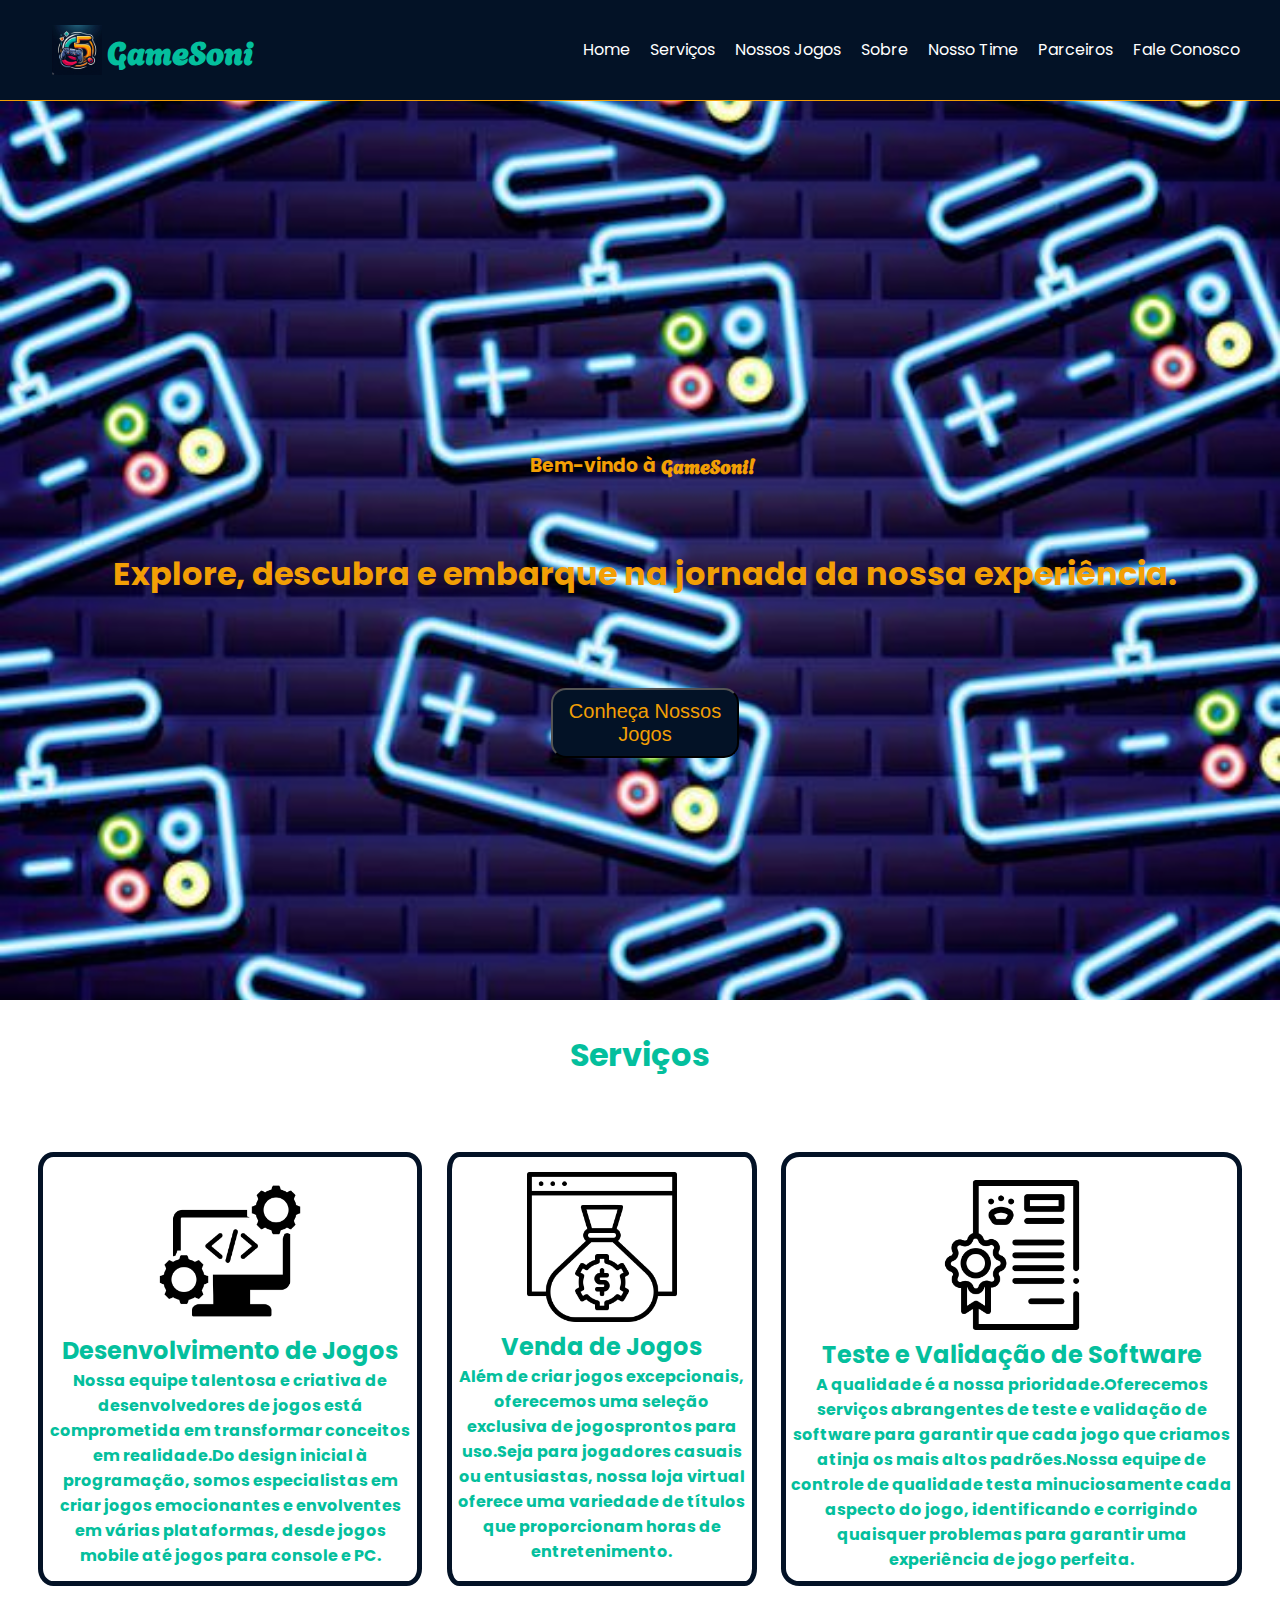
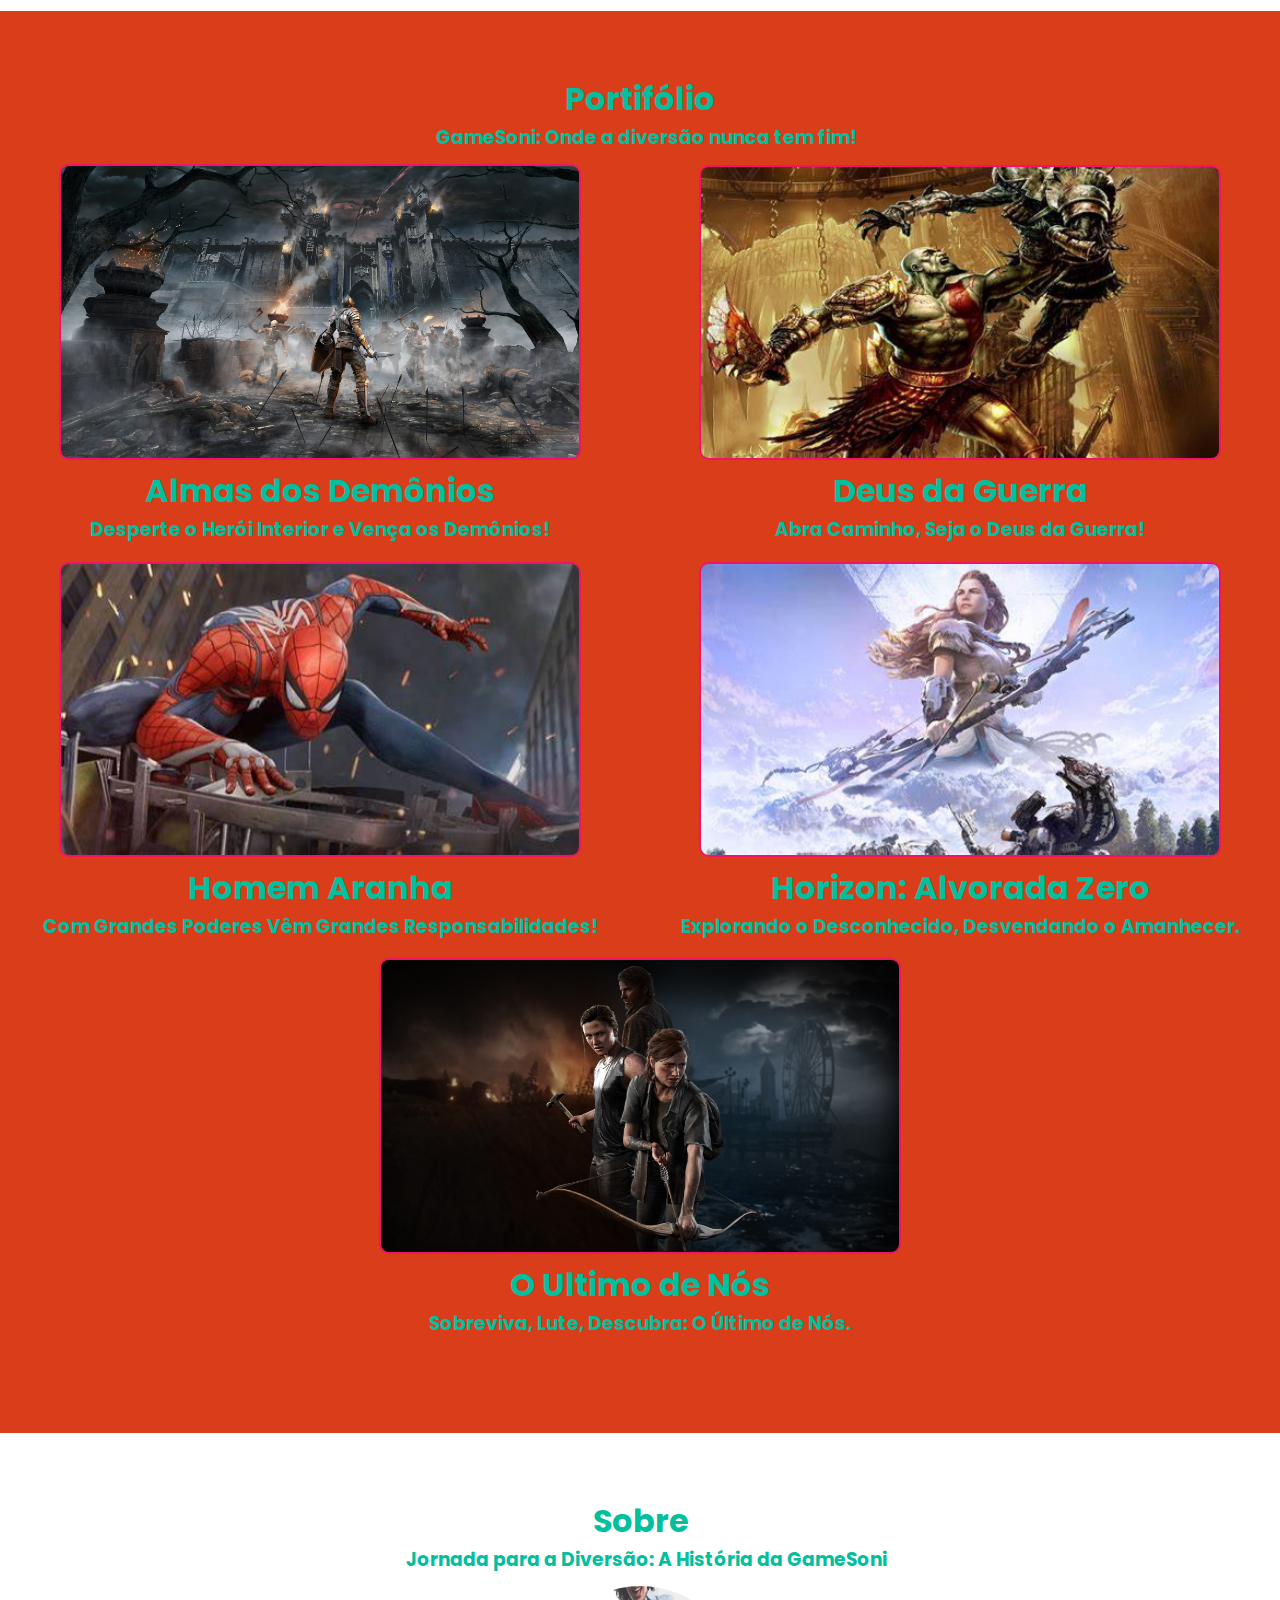
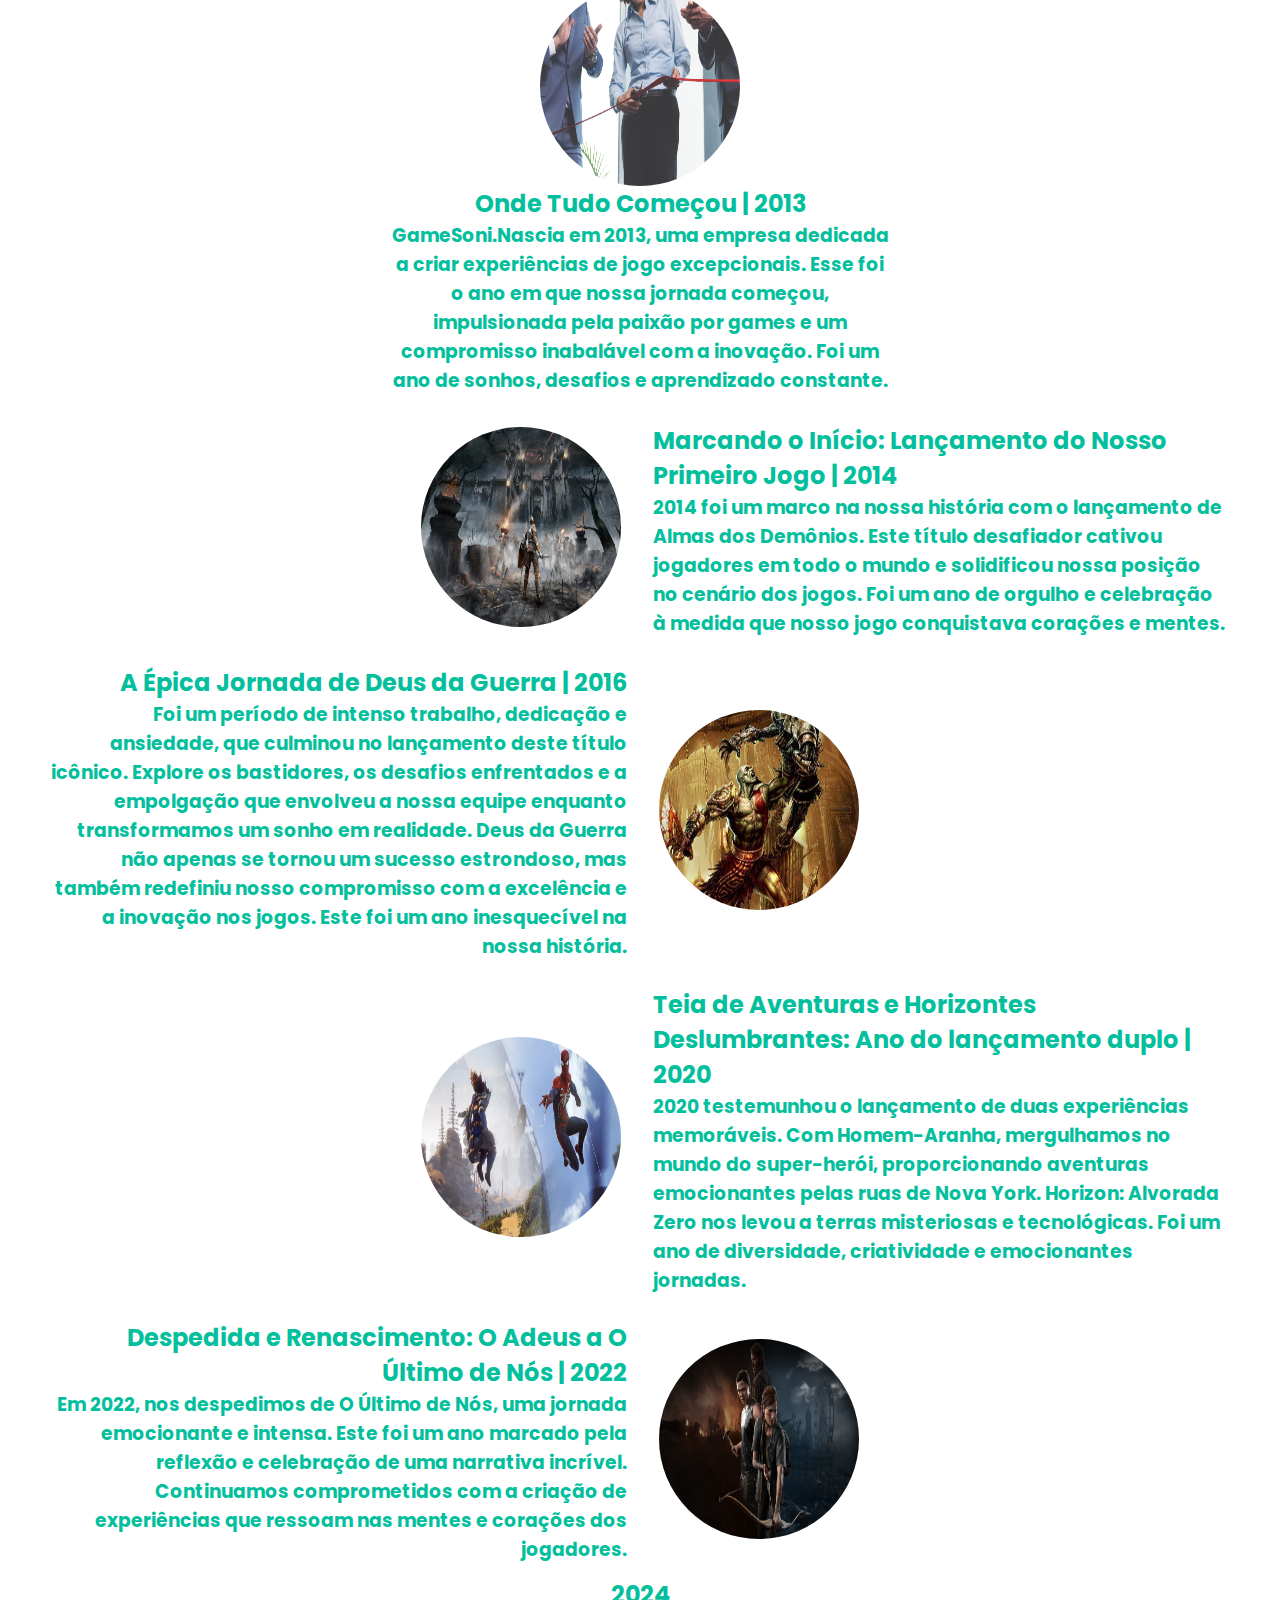
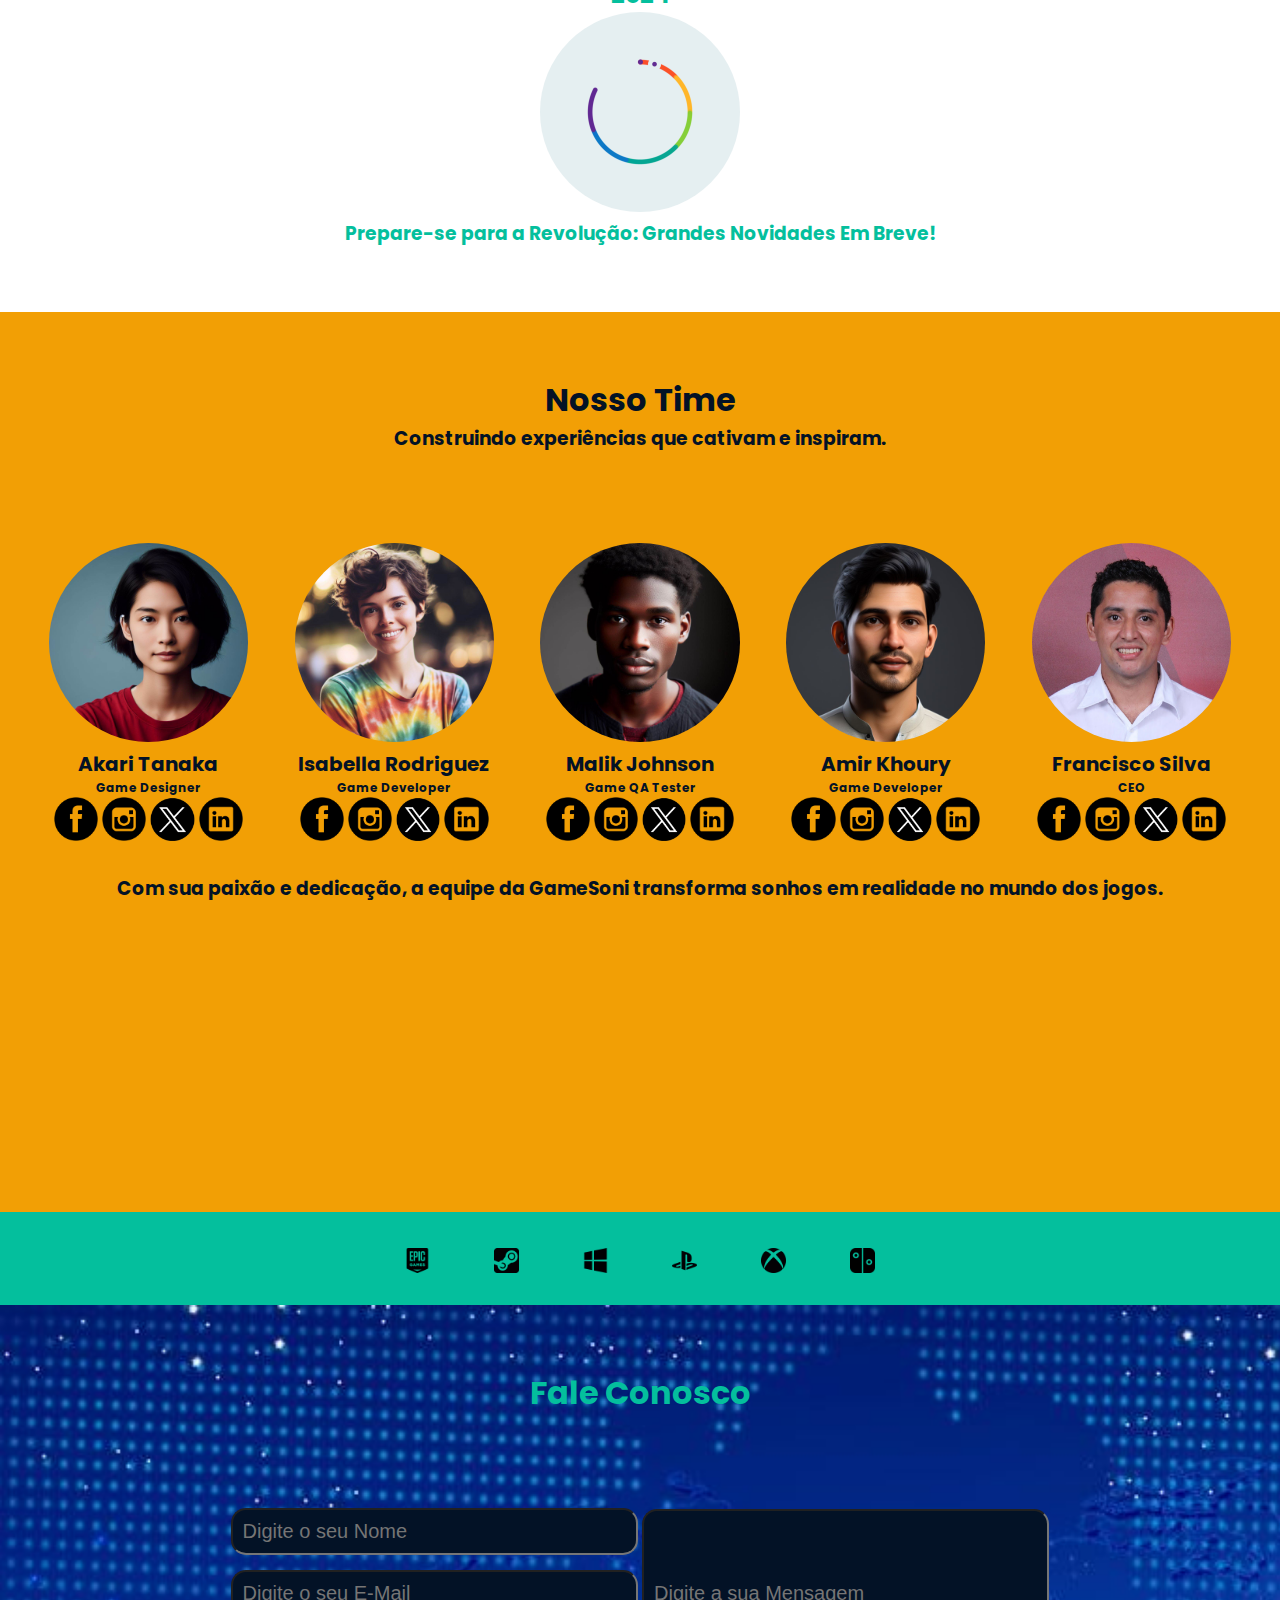
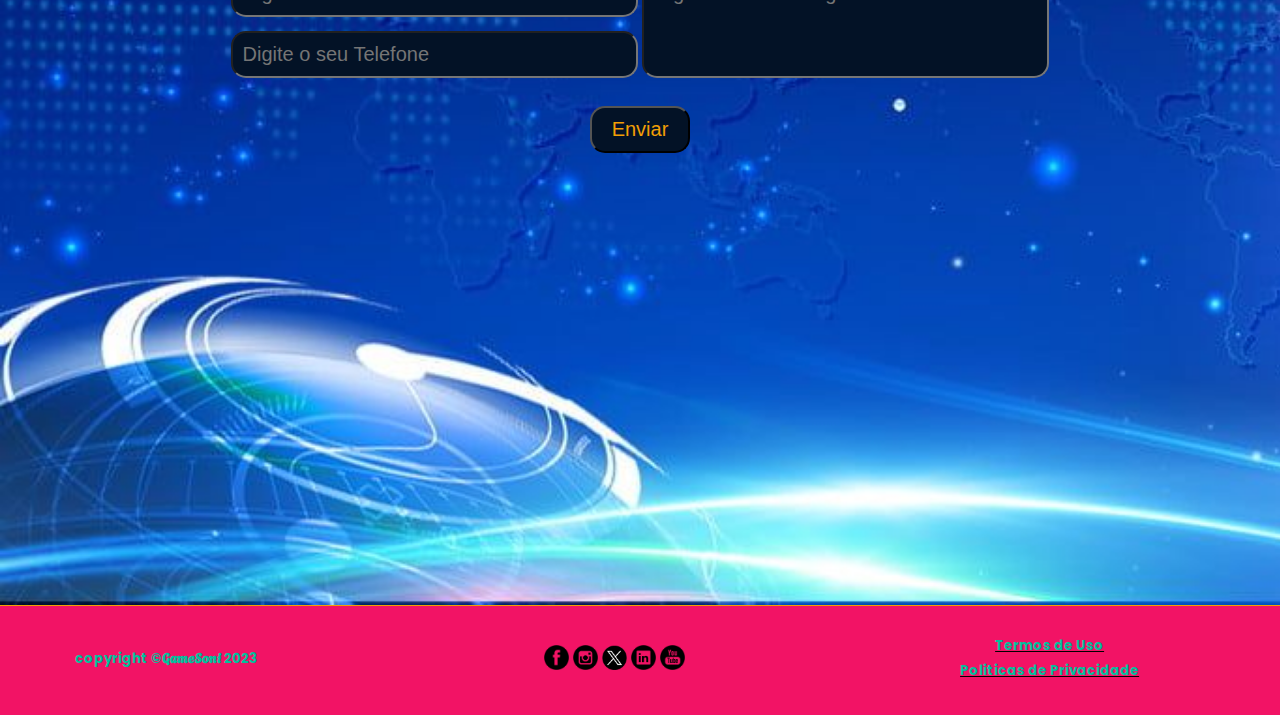
<file: index.html>
<!DOCTYPE html>
<html lang="pt-br">
<head>
    <meta charset="UTF-8">
    <meta name="viewport" content="width=device-width, initial-scale=1.0">
    <link rel="shortcut icon" href="img/icone.ico" type="image/x-icon">
    <link rel="stylesheet" href="css/estilo.css" type="text/css">
    <link rel="preconnect" href="https://fonts.googleapis.com">
    <link rel="preconnect" href="https://fonts.gstatic.com" crossorigin>
    <link href="https://fonts.googleapis.com/css2?family=Agbalumo&display=swap" rel="stylesheet">
    <link href="https://fonts.googleapis.com/css2?family=Poppins:ital,wght@0,100;0,200;0,300;0,400;0,500;0,600;0,700;0,800;0,900;1,100;1,200;1,300;1,400;1,500;1,600;1,700;1,800;1,900&display=swap" rel="stylesheet">
    <title>GameSoni</title>
</head>
<body>
    <div class="container">
        <head>
            <nav>
                <div class="nav-container">
                    <div class="logo-container logo"><img src="img/icone.jpeg" alt="GameSoni">
                    <h1 class="nome-logo">GameSoni</h1>
                    </div>                    
                    <ul>
                        <li><a id="nav-home" href="#home">Home</a></li>
                        <li><a id="nav-servico" href="#servico">Serviços</a></li>
                        <li><a id="nav-portifolio" href="#portifolio">Nossos Jogos</a></li>
                        <li><a id="nav-sobre" href="#sobre">Sobre</a></li>
                        <li><a id="nav-time" href="#time">Nosso Time</a></li>
                        <li><a id="nav-parceiros" href="#parceiros">Parceiros</a></li>
                        <li><a id="nav-contato" href="#contato">Fale Conosco</a></li>
                    </ul>
                </div>
            </nav>
                        
        </head>
        <section class="home-container" id="home">
                <div class="banner-main">
                    <div class="banner-main-div-secundaria"><h3>Bem-vindo à </h3><h3 class="nome-logo">GameSoni!</h3></div>
                    <div class="banner-main-div-secundaria"><h1>Explore, descubra e embarque na jornada da nossa experiência.</h1></div>                
                    <div class="banner-main-div-secundaria"><a href="#portifolio"><button>Conheça Nossos Jogos</button></a></div>
                </div>
            </section>
            <section class="servico-container" id="servico">
                <div><h1>Serviços</h1>
                <div class="servico-div-main">
                    <div class="servico-div-secundaria">
                        <div class="servico-div-terciaria">
                            <img src="img/software-development.png" alt="desenvolvimento de jogos">
                            <h2>Desenvolvimento de Jogos</h2>
                            <h4>Nossa equipe talentosa e criativa de desenvolvedores de jogos está comprometida em transformar conceitos em realidade.Do design inicial à programação, somos especialistas em criar jogos emocionantes e envolventes em várias plataformas, desde jogos mobile até jogos para console e PC.</h4>
                        </div>
                    </div>
                    <div class="servico-div-secundaria">
                        <div class="servico-div-terciaria">
                            <img src="img/venda.png" alt="venda de jogos">
                            <h2>Venda de Jogos</h2>
                            <h4>Além de criar jogos excepcionais, oferecemos uma seleção exclusiva de jogosprontos para uso.Seja para jogadores casuais ou entusiastas, nossa loja virtual oferece uma variedade de títulos que proporcionam horas de entretenimento.</h4>
                        </div>
                    </div>
                    <div class="servico-div-secundaria">
                        <div class="servico-div-terciaria">
                            <img src="img/licenca.png" alt="teste e validação de software">
                            <h2>Teste e Validação de Software</h2>
                            <h4>A qualidade é a nossa prioridade.Oferecemos serviços abrangentes de teste e validação de software para garantir que cada jogo que criamos atinja os mais altos padrões.Nossa equipe de controle de qualidade testa minuciosamente cada aspecto do jogo, identificando e corrigindo quaisquer problemas para garantir uma experiência de jogo perfeita.</h4>
                        </div>
                    </div>
                </div></div>
            </section>
            <section class="portifolio-container" id="portifolio">
                <div class="portifolio-div-main">
                    <div class="portifolio-div-fixa"><h1>Portifólio</h1>
                        <div class="portifolio-div-flex"><h3>GameSoni: Onde a diversão nunca tem fim!</h3>
                        </div>
                    </div>
                    <div class="portifolio-div-secundaria">
                        <div class="portifolio-div-terciaria">
                            <img src="img/almas_dos_demonios.jpeg" alt="alma dos demonios">
                            <h1>Almas dos Demônios</h1>
                            <h3>Desperte o Herói Interior e Vença os Demônios!</h3>
                        </div>
                        <div class="portifolio-div-terciaria">
                            <img src="img/deus_da_guerra.jpeg" alt="deus da guerra">
                            <h1>Deus da Guerra</h1>
                            <h3>Abra Caminho, Seja o Deus da Guerra!</h3>
                        </div>
                        <div class="portifolio-div-terciaria">
                            <img src="img/homem_aranha.jpeg" alt="homem aranha">
                            <h1>Homem Aranha</h1>
                            <h3>Com Grandes Poderes Vêm Grandes Responsabilidades!</h3>
                        </div>
                        <div class="portifolio-div-terciaria">
                            <img src="img/horizon_alvorada_zero.jpeg" alt="horizo alvorada zero">
                            <h1>Horizon: Alvorada Zero</h1>
                            <h3>Explorando o Desconhecido, Desvendando o Amanhecer.</h3>
                        </div>
                        <div class="portifolio-div-terciaria">
                            <img src="img/o_ultimo_de_nos.jpg" alt="o ultimo de nos">
                            <h1>O Ultimo de Nós</h1>
                            <h3>Sobreviva, Lute, Descubra: O Último de Nós.</h3>
                        </div>
                    </div>
                </div>
            </section>
            <section class="sobre-container" id="sobre">
                <div class="sobre-div-main">
                    <div class="titulo"><h1>Sobre</h1></div>
                    <div class="slogan"><h3>Jornada para a Diversão: A História da GameSoni</h3></div>
                    <div class="abertura">
                        <img src="img/Abertura-de-empresas.jpg" alt="primeiro lançamento">
                        <div id="texto-abertura">
                            
                            <h2>Onde Tudo Começou | 2013</h2>
                            <div>                            
                            <h3>GameSoni.Nascia em 2013, uma empresa dedicada a criar experiências de jogo excepcionais. Esse foi o ano em que nossa jornada começou, impulsionada pela paixão por games e um compromisso inabalável com a inovação. Foi um ano de sonhos, desafios e aprendizado constante.</h3>
                            </div>
                        </div>
                        
                    </div>
                    <div class="linha-do-tempo">
                        <div class="linha-do-tempo-centro">
                            <div class="linha-do-tempo-direita">
                                <img src="img/almas_dos_demonios.jpeg" alt="primeiro lançamento">
                            </div>
                            <div class="linha-do-tempo-esquerda">
                                <h2>Marcando o Início: Lançamento do Nosso Primeiro Jogo | 2014</h2>
                                <div>                                    
                                    <h3>2014 foi um marco na nossa história com o lançamento de Almas dos Demônios. Este título desafiador cativou jogadores em todo o mundo e solidificou nossa posição no cenário dos jogos. Foi um ano de orgulho e celebração à medida que nosso jogo conquistava corações e mentes.</h3>
                                </div>
                            </div>
                        </div>
                        <div class="linha-do-tempo-centro centro">
                            <div class="linha-do-tempo-direita">
                            <h2>A Épica Jornada de Deus da Guerra | 2016</h2>
                            <div>                                
                                <h3>Foi um período de intenso trabalho, dedicação e ansiedade, que culminou no lançamento deste título icônico. Explore os bastidores, os desafios enfrentados e a empolgação que envolveu a nossa equipe enquanto transformamos um sonho em realidade. Deus da Guerra não apenas se tornou um sucesso estrondoso, mas também redefiniu nosso compromisso com a excelência e a inovação nos jogos. Este foi um ano inesquecível na nossa história.</h3>
                            </div>
                            </div>
                            <div class="linha-do-tempo-esquerda">
                                <img src="img/deus_da_guerra.jpeg" alt="segundo lançamento">
                            </div>                            
                        </div>
                        <div class="linha-do-tempo-centro">
                            <div class="linha-do-tempo-direita">
                                <img src="img/Playstation-Open-World-Horizon-Spiderman.webp" alt="lançamento">
                            </div>
                            <div class="linha-do-tempo-esquerda">
                                <h2>Teia de Aventuras e Horizontes Deslumbrantes: Ano do lançamento duplo | 2020</h2>
                                <div>                                    
                                    <h3>2020 testemunhou o lançamento de duas experiências memoráveis. Com Homem-Aranha, mergulhamos no mundo do super-herói, proporcionando aventuras emocionantes pelas ruas de Nova York. Horizon: Alvorada Zero nos levou a terras misteriosas e tecnológicas. Foi um ano de diversidade, criatividade e emocionantes jornadas.</h3>
                                </div>
                            </div>
                        </div>
                        <div class="linha-do-tempo-centro centro">
                            <div class="linha-do-tempo-direita">
                                <h2>Despedida e Renascimento: O Adeus a O Último de Nós | 2022</h2>
                            <div>                                
                                <h3>Em 2022, nos despedimos de O Último de Nós, uma jornada emocionante e intensa. Este foi um ano marcado pela reflexão e celebração de uma narrativa incrível. Continuamos comprometidos com a criação de experiências que ressoam nas mentes e corações dos jogadores.</h3>
                            </div>
                            </div>
                            <div class="linha-do-tempo-esquerda">
                                <img src="img/o_ultimo_de_nos.jpg" alt="primeiro lançamento">
                            </div>                            
                        </div>
                    </div>
                    <div class="novidade">
                        <h2>2024</h2>
                        <div>
                            <img src="img/novidade.gif" alt="novidade">
                            <h3>Prepare-se para a Revolução: Grandes Novidades Em Breve!</h3>
                        </div>
                    </div>
                </div>
            </section>
            <section class="time-container" id="time">
                <h1>Nosso Time</h1>
                <h3>Construindo experiências que cativam e inspiram.</h3>
                <div class="time-div-main">
                    <div class="time-div-secundaria">
                        <img class="membros" src="img/membro1.jpeg" alt="membro1">
                        <h2>Akari Tanaka</h2>
                        <h4>Game Designer</h4>
                        <div class="social">
                            <a href="https://www.facebook.com/"><img src="img/facebook.png" alt="facebook"></a>
                            <a href="https://www.instagram.com/"><img src="img/instagram.png" alt="instagram"></a>
                            <a href="https://twitter.com/"><img src="img/twitter.png" alt="twitter"></a>
                            <a href="https://www.linkedin.com/"><img src="img/linkedin.png" alt="linkedin"></a>
                        </div>
                    </div>
                    <div class="time-div-secundaria">
                        <img class="membros" src="img/membro2.jpeg" alt="membro2">
                        <h2>Isabella Rodriguez</h2>
                        <h4>Game Developer</h4>
                        <div class="social">
                            <a href="https://www.facebook.com/"><img src="img/facebook.png" alt="facebook"></a>
                            <a href="https://www.instagram.com/"><img src="img/instagram.png" alt="instagram"></a>
                            <a href="https://twitter.com/"><img src="img/twitter.png" alt="twitter"></a>
                            <a href="https://www.linkedin.com/"><img src="img/linkedin.png" alt="linkedin"></a>
                        </div>
                    </div>
                    <div class="time-div-secundaria">
                        <img class="membros" src="img/membro3.jpeg" alt="membro3">
                        <h2>Malik Johnson</h2>
                        <h4>Game QA Tester</h4>
                        <div class="social">
                            <a href="https://www.facebook.com/"><img src="img/facebook.png" alt="facebook"></a>
                            <a href="https://www.instagram.com/"><img src="img/instagram.png" alt="instagram"></a>
                            <a href="https://twitter.com/"><img src="img/twitter.png" alt="twitter"></a>
                            <a href="https://www.linkedin.com/"><img src="img/linkedin.png" alt="linkedin"></a>
                        </div>
                    </div>
                    <div class="time-div-secundaria">
                        <img class="membros" src="img/membro4.jpeg" alt="membro4">
                        <h2>Amir Khoury</h2>
                        <h4>Game Developer</h4>
                        <div class="social">
                            <a href="https://www.facebook.com/"><img src="img/facebook.png" alt="facebook"></a>
                            <a href="https://www.instagram.com/"><img src="img/instagram.png" alt="instagram"></a>
                            <a href="https://twitter.com/"><img src="img/twitter.png" alt="twitter"></a>
                            <a href="https://www.linkedin.com/"><img src="img/linkedin.png" alt="linkedin"></a>
                        </div>
                    </div>
                    <div class="time-div-secundaria">
                        <img class="membros" src="img/membro5.jpeg" alt="membro5">
                        <h2>Francisco Silva</h2>
                        <h4>CEO</h4>
                        <div class="social">
                            <a href="https://www.facebook.com/deassissep/"><img src="img/facebook.png" alt="facebook"></a>
                            <a href="https://www.instagram.com/deassissep/"><img src="img/instagram.png" alt="instagram"></a>
                            <a href="https://twitter.com/deassisjp/"><img src="img/twitter.png" alt="twitter"></a>
                            <a href="https://www.linkedin.com/in/assis26/"><img src="img/linkedin.png" alt="linkedin"></a>
                        </div>
                    </div>
                </div>
                <div class="time-rodape"><h3>Com sua paixão e dedicação, a equipe da GameSoni transforma sonhos em realidade no mundo dos jogos.</h3></div>
                
            </section>
            <section class="parceiros-container" id="parceiros">
                <div class="parceiros-div-main">
                    <a href="https://www.epicgames.com/"><img src="img/epic_games_black.png" alt="epic games"></a>
                    <a href="https://store.steampowered.com/"><img src="img/logo-steam.png" alt="steam"></a>
                    <a href="https://www.microsoft.com/"><img src="img/logotipo-da-plataforma-windows.png" alt="windows"></a>
                    <a href="https://www.playstation.com/"><img src="img/logotipo-do-playstation.png" alt="psn"></a>
                    <a href="https://www.xbox.com/"><img src="img/logotipo-do-xbox.png" alt="xbox"></a>
                    <a href="https://www.nintendo.com/"><img src="img/switch-nintendo.png" alt="nintendo"></a>
                </div>
            </section>
            <section class="contato-container" id="contato">
                    <h1>Fale Conosco</h1>
                    <div class="contato-div-main">
                        <form class="form-contato">
                            <div class="contato-div-secundaria">
                                <div class="contato-div-terciaria">
                                    <div class="contato-div-info">
                                        <div><input type="text" name="nome" placeholder="Digite o seu Nome"></div>
                                        <div><input type="text" name="email" placeholder="Digite o seu E-Mail"></div>
                                        <div><input type="text" name="fone" placeholder="Digite o seu Telefone"></div>
                                    </div>
                                    <div class="contato-div-mensagem">
                                        <input id="mensagem" type="text" name="mensagem" placeholder="Digite a sua Mensagem">
                                    </div>                                    
                                </div>
                                <div class="contato-div-terciaria">
                                    <input id="enviar" type="submit" value="Enviar">
                                </div>
                            </div>
                        </form>                    
                </div>
            </section>
            <footer>
                <div class="wrapper">
                    <div class="footer-box">
                        <div class="company-footer">
                            <h5>copyright &copy</h5><h5 style="font-family: 'Agbalumo';">GameSoni</h5><h5> 2023</h5>
                        </div>
                    </div>
                    <div class="footer-box">
                            <a href="https://www.facebook.com/"><img src="img/facebook.png" alt="facebook"></a>
                            <a href="https://www.instagram.com/"><img src="img/instagram.png" alt="instagram"></a>
                            <a href="https://twitter.com/"><img src="img/twitter.png" alt="twitter"></a>
                            <a href="https://www.linkedin.com/"><img src="img/linkedin.png" alt="linkedin"></a>
                            <a href="https://www.youtube.com/"><img src="img/youtube.png" alt="youtube"></a>     
                    </div>
                    <div class="footer-termos">
                        <a href="#"><h5>Termos de Uso</h5></a>
                        <a href="#"><p><h5>Politicas de Privacidade</h5></p></a>
                        
                    </div>
            </div>
            </footer>
    </div>
</body>
</html>
</file>
<file: css/estilo.css>
@media (min-width: 920px) {
/*Geral*/
html{
font-family: 'Poppins';
}
body{
    margin: 0;
    padding: 0;
    box-sizing: content-box; 
    max-height: 100%;
    max-width: 100%;
}
h1, h2, h3, h4, h5, p{
    margin: 0;
    color: #04BF9D;
    align-items: center;
}
.container{
    margin: 0;
    padding: 0;
    width: 100%;
    max-width: 100%;
}
.home-container, .portifolio-container, .sobre-container, .time-container, .contato-container{
    width: 100%;
    max-width: 100%;
    height: auto;
    min-height: 100vh;
}
button{ 
    cursor: pointer; 
    border-radius: 15px; 
    font-size: 20px; 
    font-family: 'Oswald', sans-serif; 
    background-color: #031226; 
    color: #F29F05; 
    width: 80%; 
    padding: 10px; 
    margin-top: 20px; 
}
button:hover{
    transition: .2ms;
    scale: 1.05;
}
/*Header*/
header{
    position: relative;
    top: 0;
    height: auto;
    width: 100%;
}
/*Navbar*/
nav{
    position: fixed;
    top: 0;
    height: 100px;
    width: 100%;
    z-index: 1;
    background-color: #031226;
    border-bottom: 1px solid #F29F05;
    align-items: center;
    text-align: center;
}
nav:after{
    clear: both;
    content: "";
    display: block;
}
.nav-container{
    max-width: 1200px;
    position: relative;
    margin-right: auto;
    margin-left: auto;
    display: flex;
    justify-content: space-between;
    align-items: center;
}
.logo img{
    width: 50px;
    height: 50px;
}
.logo-container{
    display: flex;
    align-items: center;
    align-content: center;
    margin-left: 1%;
    margin-top: center;
    text-align: center;
    justify-content:center;
}
.nome-logo{
    font-family: 'Agbalumo';
    margin-left: 5px;
    margin-right: 5px;
    color: #04BF9D;
    display: flex;
    align-items: center;
}
.nome-logo:hover{
    font-family: 'Agbalumo';
    display: flex;
    align-items: center;
    margin-left: 5px;
    margin-right: 5px;
    color: #fff;
}
.nav-container ul{
    float: right;
    height: 100px;
    line-height: 100px;
    margin: 0;
}
.nav-container li{
    list-style: none;
    float: left;
    padding-left: 20px;
    display: inline;
}
.nav-container li a{
    text-decoration: none;
    color: #ffffff;
    transition: .5s;
}
.nav-container li a:hover{
    color: #D93D1A;
}
/*Banner*/
.home-container{
    background: url('../img/plano_de_fundo.jpg') no-repeat;
    background-size: cover;
    background-position: 0 55%;
    margin-top: 100px;
    align-items: center;
    display: flex;
    justify-content: center;
}
.banner-main{
    align-items: center;
    margin-left: 10px;
    align-content: center;
    justify-content: center;
    text-align: center;
    margin-bottom: 2%;
    margin-top: 5%;
}
.banner-main-div-secundaria{
    display: flex;
    justify-content: center; 
    align-items: center; 
    padding-top: 70px; 
}
.banner-main h1, .banner-main h3, .banner-main.nome-logo{
    color: #F29F05;
}

/*Serviços*/
.servico-container{
    text-align: center;
    display: flex;
    margin-left: 2%;
    margin-right: 2%;
}
.servico-container img{
    width: 150px;
    height: 150px;
}
.servico-div-main{
    display: flex;
    text-align: center;
    margin-bottom: 2%;
    margin-top: 5%;
}
.servico-container h1{
    text-align: center;
    margin-top: 2.5%;
}
.servico-div-secundaria{
    justify-content: space-between;
    margin-top: 1%;
    margin-left: 1%;
    margin-right: 1%;
    border-color: #031226;
    transition: .35s;
    cursor: pointer;
    border-style: solid;
    border-width: 5px;
    border-radius: 4%;
}
.servico-div-secundaria:hover{
    opacity: .4;
    transform: scale(0.9);
}
.servico-div-terciaria{
    margin-top: 5%;
    margin-left: 1%;
    margin-right: 1%;
    margin-bottom: 2%;
}
/*Portifólio*/
.portifolio-container{
    background-color: #D93D1A;
    text-align: center;
    display: flex;
}
.portifolio-div-fixa{
    align-items: center;
    text-align: center;
    flex: 1;
}
.portifolio-div-fixa h3{
    display: inline;
    align-items: center;
    text-align: center;
    flex: 1;
    margin-left: 1%;
}
.portifolio-container img{
    max-height: 45%;
    min-width: 10%;
    width: 45%;
    height: auto;
}
.portifolio-div-main{
    text-align: center;
    margin-bottom: 5%;
    margin-top: 5%;
}
.portifolio-div-secundaria{
    display: flex;
    align-items: center;
    flex-wrap: wrap;
    text-align: center;
    justify-content: space-around;
    margin-bottom: 2%;

}
.portifolio-div-terciaria{
    flex: 0 0 45%;
    margin: 5px;
    max-width: 50%;
    margin-top: 1%;
}
.portifolio-div-terciaria img {
    width: 90%;
    height: auto;
    border-color: #F21365;
    border-style: solid;
    border-width: 2px;
    transition: .35s;
    cursor: pointer;
    border-radius: 10px
  }
  
/*Sobre*/
.sobre-container{
    text-align: center;
    Justify-content: center;
    align-items: center;
    justify-content: center;
    margin: 0;
    width: 100%;
}
.sobre-container img{
    border-radius: 50%;
    height: 200px;
    width: 200px;
    border: 1px #F21365;

}
.sobre-div-main{
    text-align: center;
    margin-bottom: 5%;
    margin-top: 5%;
    width: 100%;
}
.titulo{
    align-items: center;
    text-align: center;
    flex: 1;
}
.slogan h3{
    display: inline;
    align-items: center;
    text-align: center;
    flex: 1;
    margin-left: 1%;
}
#logo-sobre{
    font-family: 'Agbalumo';
    width: 25px;
    height: 100px;
    margin-top: 25px;
    margin-left: 5px;
    color: #04BF9D;
}
#logo-sobre:hover{
    font-family: 'Agbalumo';
    width: 25px;
    height: 100px;
    margin-top: 25px;
    margin-left: 5px;
    color: #F29F05;
}
.linha-do-tempo{
    align-items: center;
    text-align: left;
}
.linha-do-tempo-centro{
    display: flex;
    text-align: center;
    align-items: center;
    justify-content: center;
    flex: 1;
}
.linha-do-tempo-esquerda{
    align-items: center;
    text-align: left;
    justify-content: right;
    width: 45%;
    margin: 1%;
}
.abertura{
    display: flex;
    align-items: center;
    text-align: center;
    justify-content: center;
    align-items: center;
    margin: 1%;
    flex: 1;
    flex-direction: column;
}
#texto-abertura{
    max-width: 40%;
}
.linha-do-tempo-esquerda img{
    align-items: center;
    text-align: left;
    justify-content: right;
    margin: 1%;
}
.linha-do-tempo-direita{
    width: 45%;
    align-items: center;
    text-align: right;
    justify-content: left;
    align-items: center;
    margin: 1%;
}
.linha-do-tempo-direita img{
    align-items: center;
    text-align: right;
    justify-content: left;
    margin: 1%;
}
/*Time*/
.time-container{
    background-color: #F29F05;
    text-align: center;
    margin-bottom: 0;
    Justify-content: center;
    align-items: center;
    justify-content: space-between;
}
.time-container h1{
    text-align: center;
    padding-top: 5%;
    color: #031226;
}
.time-container h3{
    color: #031226;
}
.membros{
    width: 90%;
    height: 90%;
    border-radius: 50%;
}
.social img{
    width: 20%;
    height: 20%;
}
.time-div-main{
    display: flex;
    text-align: center;
    padding: 2%;
    margin-top: 5%;
    /*Justify-content: center;*/
    align-items: center;
    justify-content: space-between;
    flex: 1;
}
.time-div-secundaria{
    margin-left: 1%;
    margin-right: 1%;
    flex: 1;
}
.time-div-secundaria h1, .time-div-secundaria h2{
    font-size: 20px;
    color: #031226;
}

.time-div-secundaria h4{
    font-size: 12px;
    color: #031226;
}
.time-rodape{
    display: flex; 
    justify-content: center; 
    align-items: center;
}
/*Parceiros*/
.parceiros-container{
    background-color: #04BF9D;
    align-items: center;
}
.parceiros-container div{
    align-items: center;
    justify-content: center;
}
.parceiros-container img{
    margin-top: 10px;
    height: 25px;
}
.parceiros-div-main{
    display: flex;
}
.parceiros-div-main a{
    margin-top: 2%;
    margin-bottom: 2%;
    margin-left: 2.5%;
    margin-right: 2.5%;
}
/*Contato*/
.contato-container{
    background: url('../img/plano_de_fundo2.jpg') no-repeat;
    background-size: cover;
    background-position: 0 55%;
    margin-top: 0px;
    position: relative;
}
.contato-container h1{
    text-align: center;
    padding-top: 5%;
    color: #04BF9D;
}
.contato-div-main, .form-contato, .contato-div-secundaria{
    padding-top: 2%;
}
.contato-div-info div{
    padding-bottom: 2%;

}
.contato-div-mensagem{
    width: 50%;
    padding-left: 1px;
    
}
#mensagem{
    height: 145px;
    text-align: left;
    vertical-align: text-top;
}
.contato-div-info{
    width: 50%;
    text-align: right;
    padding-right: 1px;
}
.contato-div-terciaria{
    display: flex;
    justify-content: center;
    margin-top: 1%;
}
.contato-div-terciaria input{
    border-radius: 15px; 
    font-size: 20px;  
    background-color: #031226; 
    color: #F29F05; 
    width: 60%; 
    padding: 10px; 
    margin: 1px;
}
#enviar{
    width: 100px;
}
#enviar:hover{
    transition: .2ms;
    scale: 1.05;
}

/*Footer*/
footer{
    background-color: #F21365;
    padding-top: 2%;
    padding-bottom: 2%;
    border-top: 1px#F29F05;
    border-top-style: solid;
    text-align: center;
    align-items: center;
    max-height: 1%;
}
footer h5, footer a, footer img, footer .nome-logo{
    color:#04BF9D;
    display: inline;
}
footer a{
    text-decoration: none;
}
footer ul{
    padding: 0;
    align-items: baseline;
}
footer li{
    list-style: none;
}
.footer-box{
    width: 30%;
    padding: 1%;
    float: left;
    display: inline-block;
    justify-content: space-between;

}
footer .wrapper:after{
    clear: both;
    content: "";
    display: block;
}
.company-footer, .footer-termos{
    width: 80%;
}
.footer-termos{
    text-decoration: underline;
    display: inline;
    align-items: left;
}
.company-footer h5{
    margin-top: 20px;
    margin-bottom: 20px;
}
.footer-list li{
    margin-bottom: 15px;
    display: inline;
}
.footer-list li:after{
    clear: both;
    content: "";
    display: block;
}
footer img { 
    height: 25px;
    width: 25px;
}
}
/************************************************************************************************/
@media (max-width: 650px) and (min-width:516px){
html{
font-family: 'Poppins';
}
body{
    margin: 0;
    padding: 0;
    box-sizing: content-box; 
    max-height: 100%;
    max-width: 100%;
}
h1, h2, h3, h4, h5, p{
    margin: 0;
    color: #04BF9D;
    align-items: center;
}
.container{
    margin: 0;
    padding: 0;
    width: 100%;
    max-width: 100%;
}
.home-container, .portifolio-container, .sobre-container, .time-container, .contato-container{
    width: 100%;
    max-width: 100%;
    height: auto;
    min-height: 100vh;
}
button{ 
    cursor: pointer; 
    border-radius: 15px; 
    font-size: 20px; 
    font-family: 'Oswald', sans-serif; 
    background-color: #031226; 
    color: #F29F05; 
    width: 80%; 
    padding: 10px; 
    margin-top: 20px; 
}
button:hover{
    transition: .2ms;
    scale: 1.05;
}
/*Header*/
header{
    position: relative;
    top: 0;
    height: auto;
    width: 100%;
}
/*Navbar*/
nav{
    position: fixed;
    top: 0;
    height: 100px;
    width: 100%;
    z-index: 1;
    background-color: #031226;
    border-bottom: 1px solid #F29F05;
    align-items: center;
    text-align: center;
}
nav:after{
    clear: both;
    content: "";
    display: block;
}
.nav-container{
    max-width: 1200px;
    position: relative;
    margin-right: auto;
    margin-left: auto;
    display: flex;
    justify-content: space-between;
    align-items: center;
}
#nav-contato, #nav-parceiros, #nav-time, #nav-sobre{
    display: none;
}
.logo img{
    width: 50px;
    height: 50px;
}
.logo-container{
    display: flex;
    align-items: center;
    align-content: center;
    margin-left: 1%;
    margin-top: center;
    text-align: center;
    justify-content:center;
}
.nome-logo{
    font-family: 'Agbalumo';
    margin-left: 5px;
    margin-right: 5px;
    color: #04BF9D;
    display: flex;
    align-items: center;
}
.nome-logo:hover{
    font-family: 'Agbalumo';
    display: flex;
    align-items: center;
    margin-left: 5px;
    margin-right: 5px;
    color: #fff;
}
.nav-container ul{
    float: right;
    height: 100px;
    line-height: 100px;
    margin: 0;
}
.nav-container li{
    list-style: none;
    float: left;
    padding-left: 20px;
    display: inline;
}
.nav-container li a{
    text-decoration: none;
    color: #ffffff;
    transition: .5s;
}
.nav-container li a:hover{
    color: #D93D1A;
}
/*Banner*/
.home-container{
    background: url('../img/plano_de_fundo.jpg') no-repeat;
    background-size: cover;
    background-position: 0 55%;
    margin-top: 100px;
    align-items: center;
    display: flex;
    justify-content: center;
}
.banner-main{
    align-items: center;
    margin-left: 10px;
    align-content: center;
    justify-content: center;
    text-align: center;
    margin-bottom: 2%;
    margin-top: 5%;
}
.banner-main-div-secundaria{
    display: flex;
    justify-content: center; 
    align-items: center; 
    padding-top: 70px; 
}
.banner-main h1, .banner-main h3, .banner-main.nome-logo{
    color: #F29F05;
}

/*Serviços*/
.servico-container{
    text-align: center;
    margin-left: 2%;
    margin-right: 2%;
}
.servico-container img{
    width: 150px;
    height: 150px;
}
.servico-div-main{
    display: flex;
    text-align: center;
    margin-bottom: 2%;
    margin-top: 5%;
    flex-direction: column;
}
.servico-container h1{
    text-align: center;
    margin-top: 2.5%;
}
.servico-div-secundaria{
    justify-content: space-between;
    margin-top: 1%;
    margin-left: 1%;
    margin-right: 1%;
    border-color: #031226;
    transition: .35s;
    cursor: pointer;
    border-style: solid;
    border-width: 5px;
    border-radius: 4%;
}
.servico-div-secundaria:hover{
    opacity: .4;
    transform: scale(0.9);
}
.servico-div-terciaria{
    margin-top: 5%;
    margin-left: 1%;
    margin-right: 1%;
    margin-bottom: 2%;
}
/*Portifólio*/
.portifolio-container{
    background-color: #D93D1A;
    text-align: center;
    display: flex;
}
.portifolio-div-fixa{
    align-items: center;
    text-align: center;
    flex: 1;
}
.portifolio-div-fixa h3{
    display: inline;
    align-items: center;
    text-align: center;
    flex: 1;
    margin-left: 1%;
}
.portifolio-container img{
    max-height: 45%;
    min-width: 10%;
    width: 45%;
    height: auto;
}
.portifolio-div-main{
    text-align: center;
    margin-bottom: 5%;
    margin-top: 5%;
}
.portifolio-div-secundaria{
    display: flex;
    align-items: center;
    flex-wrap: wrap;
    text-align: center;
    justify-content: space-around;
    margin-bottom: 2%;

}
.portifolio-div-terciaria{
    flex: 0 0 45%;
    margin: 5px;
    max-width: 50%;
    margin-top: 1%;
}
.portifolio-div-terciaria img {
    width: 90%;
    height: auto;
    border-color: #F21365;
    border-style: solid;
    border-width: 2px;
    transition: .35s;
    cursor: pointer;
    border-radius: 10px
  }
  
/*Sobre*/
.sobre-container{
    text-align: center;
    Justify-content: center;
    align-items: center;
    justify-content: center;
    margin: 0;
    width: 100%;
}
.sobre-container img{
    border-radius: 50%;
    height: 200px;
    width: 200px;
    border: 1px #F21365;

}
.sobre-div-main{
    text-align: center;
    margin-bottom: 5%;
    margin-top: 5%;
    width: 100%;
}
.titulo{
    align-items: center;
    text-align: center;
    flex: 1;
}
.slogan h3{
    display: inline;
    align-items: center;
    text-align: center;
    flex: 1;
    margin-left: 1%;
}
#logo-sobre{
    font-family: 'Agbalumo';
    width: 25px;
    height: 100px;
    margin-top: 25px;
    margin-left: 5px;
    color: #04BF9D;
}
#logo-sobre:hover{
    font-family: 'Agbalumo';
    width: 25px;
    height: 100px;
    margin-top: 25px;
    margin-left: 5px;
    color: #F29F05;
}
.linha-do-tempo{
    align-items: center;
    text-align: left;
}
.linha-do-tempo-centro{
    display: flex;
    text-align: center;
    align-items: center;
    justify-content: center;
    flex: 1;
    flex-direction: column;
    width: 100%;
}
.centro{
    display:flex;
    flex-direction:column-reverse;
    width: 100%;
}

.linha-do-tempo-esquerda{
    align-items: center;
    text-align: center;
    justify-content: center;
    width: 100%;
    margin: 1%;
}
.abertura{
    display: flex;
    align-items: center;
    text-align: center;
    justify-content: center;
    align-items: center;
    margin: 1%;
    flex: 1;
    flex-direction: column;
}
.linha-do-tempo-esquerda img{
    align-items: center;
    text-align: center;
    justify-content: center;
    margin: 1%;
}
.linha-do-tempo-direita{
    width: 100%;
    align-items: center;
    text-align: center;
    justify-content: center;
    align-items: center;
    margin: 1%;
}
.linha-do-tempo-direita img{
    align-items: center;
    text-align: center;
    justify-content: center;
    margin: 1%;
}
/*Time*/
.time-container{
    background-color: #F29F05;
    text-align: center;
    margin-bottom: 0;
    Justify-content: center;
    align-items: center;
    justify-content: space-between;
}
.time-container h1{
    text-align: center;
    padding-top: 5%;
    color: #031226;
}
.time-container h3{
    color: #031226;
}
.membros{
    width: 90%;
    height: 90%;
    border-radius: 50%;
}
.social img{
    width: 20%;
    height: 20%;
}
.time-div-main{
    display: flex;
    text-align: center;
    padding: 2%;
    margin-top: 5%;
    /*Justify-content: center;*/
    align-items: center;
    justify-content: space-between;
    flex: 1;
}
.time-div-secundaria{
    margin-left: 1%;
    margin-right: 1%;
    flex: 1;
}
.time-div-secundaria h1, .time-div-secundaria h2{
    font-size: 20px;
    color: #031226;
}

.time-div-secundaria h4{
    font-size: 12px;
    color: #031226;
}
.time-rodape{
    display: flex; 
    justify-content: center; 
    align-items: center;
}
/*Parceiros*/
.parceiros-container{
    background-color: #04BF9D;
    align-items: center;
}
.parceiros-container div{
    align-items: center;
    justify-content: center;
}
.parceiros-container img{
    margin-top: 10px;
    height: 25px;
}
.parceiros-div-main{
    display: flex;
}
.parceiros-div-main a{
    margin-top: 2%;
    margin-bottom: 2%;
    margin-left: 2.5%;
    margin-right: 2.5%;
}
/*Contato*/
.contato-container{
    background: url('../img/plano_de_fundo2.jpg') no-repeat;
    background-size: cover;
    background-position: 0 55%;
    margin-top: 0px;
    position: relative;
}
.contato-container h1{
    text-align: center;
    padding-top: 5%;
    color: #04BF9D;
}
.contato-div-main, .form-contato, .contato-div-secundaria{
    padding-top: 2%;
}
.contato-div-info div{
    padding-bottom: 2%;

}
.contato-div-mensagem{
    width: 50%;
    padding-left: 1px;
    
}
#mensagem{
    height: 145px;
    text-align: left;
    vertical-align: text-top;
}
.contato-div-info{
    width: 50%;
    text-align: right;
    padding-right: 1px;
}
.contato-div-terciaria{
    display: flex;
    justify-content: center;
    margin-top: 1%;
}
.contato-div-terciaria input{
    border-radius: 15px; 
    font-size: 20px;  
    background-color: #031226; 
    color: #F29F05; 
    width: 60%; 
    padding: 10px; 
    margin: 1px;
}
#enviar{
    width: 100px;
}
#enviar:hover{
    transition: .2ms;
    scale: 1.05;
}

/*Footer*/
footer{
    background-color: #F21365;
    padding-top: 2%;
    padding-bottom: 2%;
    border-top: 1px#F29F05;
    border-top-style: solid;
    text-align: center;
    align-items: center;
    max-height: 1%;
}
footer h5, footer a, footer img, footer .nome-logo{
    color:#04BF9D;
    display: inline;
}
footer a{
    text-decoration: none;
}
footer ul{
    padding: 0;
    align-items: baseline;
}
footer li{
    list-style: none;
}
.footer-box{
    width: 30%;
    padding: 1%;
    float: left;
    display: inline-block;
    justify-content: space-between;

}
footer .wrapper:after{
    clear: both;
    content: "";
    display: block;
}
.company-footer, .footer-termos{
    width: 80%;
}
.footer-termos{
    text-decoration: underline;
    display: inline;
    align-items: left;
}
.company-footer h5{
    margin-top: 20px;
    margin-bottom: 20px;
}
.footer-list li{
    margin-bottom: 15px;
    display: inline;
}
.footer-list li:after{
    clear: both;
    content: "";
    display: block;
}
footer img { 
    height: 25px;
    width: 25px;
}
}
@media (max-width: 515px) {
    html{
    font-family: 'Poppins';
    }
    body{
        margin: 0;
        padding: 0;
        box-sizing: content-box; 
        max-height: 100%;
        max-width: 100%;
    }
    

    h1, h2, h3, h4, h5, p{
        margin: 0;
        color: #04BF9D;
        align-items: center;
        font-size: 80%;
    }
    .container{
        margin: 0;
        padding: 0;
        width: 100%;
        max-width: 100%;
    }
    .home-container, .portifolio-container, .sobre-container, .time-container, .contato-container{
        width: 100%;
        max-width: 100%;
        height: auto;
        min-height: 100vh;
    }
    button{ 
        cursor: pointer; 
        border-radius: 15px; 
        font-size: 80%; 
        font-family: 'Oswald', sans-serif; 
        background-color: #031226; 
        color: #F29F05; 
        width: 80%; 
        padding: 10px; 
        margin-top: 20px; 
    }
    button:hover{
        transition: .2ms;
        scale: 1.05;
    }
    /*Header*/
    header{
        position: relative;
        top: 0;
        height: auto;
        width: 100%;
    }
    /*Navbar*/
    nav{
        position: fixed;
        top: 0;
        height: 100px;
        width: 100%;
        z-index: 1;
        background-color: #031226;
        border-bottom: 1px solid #F29F05;
        align-items: center;
        text-align: center;
    }
    nav:after{
        clear: both;
        content: "";
        display: block;
    }
    .nav-container{
        max-width: 1200px;
        position: relative;
        margin-right: auto;
        margin-left: auto;
        display: flex;
        flex-direction: row;
        justify-content: space-between;
        align-items: center;
    }
    #nav-contato, #nav-parceiros, #nav-time, #nav-sobre, #nav-portifolio, #nav-servico{
        display: none;
    }
    .logo img{
        width: 50px;
        height: 50px;
    }
    .logo-container{
        display: flex;
        align-items: center;
        align-content: center;
        margin-left: 1%;
        margin-top: center;
        text-align: center;
        justify-content:center;
    }
    .nome-logo{
        font-family: 'Agbalumo';
        margin-left: 5px;
        margin-right: 5px;
        color: #04BF9D;
        display: flex;
        align-items: center;
    }
    .nome-logo:hover{
        font-family: 'Agbalumo';
        display: flex;
        align-items: center;
        margin-left: 5px;
        margin-right: 5px;
        color: #fff;
    }
    .nav-container ul{
        float: left;
        height: 100px;
        line-height: 100px;
        margin: 0;
        text-align: left;
        align-items: center;
    }
    .nav-container li{
        list-style: none;
        float: left;
        padding-left: 5px;
        display: inline;
    }
    .nav-container li a{
        text-decoration: none;
        color: #ffffff;
        transition: .5s;
    }
    .nav-container li a:hover{
        color: #D93D1A;
    }
    /*Banner*/
    .home-container{
        background: url('../img/plano_de_fundo.jpg') no-repeat;
        background-size: cover;
        background-position: 0 55%;
        margin-top: 100px;
        align-items: center;
        display: flex;
        justify-content: center;
    }
    .banner-main{
        align-items: center;
        margin-left: 10px;
        align-content: center;
        justify-content: center;
        text-align: center;
        margin-bottom: 2%;
        margin-top: 5%;
    }
    .banner-main-div-secundaria{
        display: flex;
        justify-content: center; 
        align-items: center; 
        padding-top: 70px; 
    }
    .banner-main h1, .banner-main h3, .banner-main.nome-logo{
        color: #F29F05;
        font-size: 80%;
    }
    
    /*Serviços*/
    .servico-container{
        text-align: center;
        margin-left: 2%;
        margin-right: 2%;
    }
    .servico-container img{
        width: 150px;
        height: 150px;
    }
    .servico-div-main{
        display: flex;
        text-align: center;
        margin-bottom: 2%;
        margin-top: 5%;
        flex-direction: column;
    }
    .servico-container h1{
        text-align: center;
        margin-top: 2.5%;
        font-size: 80%;
    }
    .servico-div-secundaria{
        justify-content: space-between;
        margin-top: 1%;
        margin-left: 1%;
        margin-right: 1%;
        border-color: #031226;
        transition: .35s;
        cursor: pointer;
        border-style: solid;
        border-width: 5px;
        border-radius: 4%;
    }
    .servico-div-secundaria:hover{
        opacity: .4;
        transform: scale(0.9);
    }
    .servico-div-terciaria{
        margin-top: 5%;
        margin-left: 1%;
        margin-right: 1%;
        margin-bottom: 2%;
    }
    /*Portifólio*/
    .portifolio-container{
        background-color: #D93D1A;
        text-align: center;
        display: flex;
        flex-direction: column;
    }
    .portifolio-div-fixa{
        align-items: center;
        text-align: center;
        flex: 1;
        width: 100%;
    }
    .portifolio-div-fixa h3{
        display: inline;
        align-items: center;
        text-align: center;
        flex: 1;
        margin-left: 1%;
    }
    .portifolio-container img{
        max-height: 45%;
        min-width: 10%;
        width: 45%;
        height: auto;
    }
    .portifolio-div-main{
        text-align: center;
        margin-bottom: 5%;
        margin-top: 5%;
        width: 100%;
    }
    .portifolio-div-secundaria{
        display: flex;
        align-items: center;
        flex-wrap: wrap;
        flex-direction: column;
        text-align: center;
        justify-content: space-around;
        margin-bottom: 2%;
        width: 100%;
    
    }
    .portifolio-div-terciaria{
        
        margin: 5px;
        width: 100%;
        margin-top: 1%;
    }
    .portifolio-div-terciaria img {
        width: 90%;
        height: auto;
        border-color: #F21365;
        border-style: solid;
        border-width: 2px;
        transition: .35s;
        cursor: pointer;
        border-radius: 10px
      }
      
    /*Sobre*/
    .sobre-container{
        text-align: center;
        Justify-content: center;
        align-items: center;
        justify-content: center;
        margin: 0;
        width: 100%;
    }
    .sobre-container img{
        border-radius: 50%;
        height: 200px;
        width: 200px;
        border: 1px #F21365;
    
    }
    .sobre-div-main{
        text-align: center;
        margin-bottom: 5%;
        margin-top: 5%;
        width: 100%;
    }
    .titulo{
        align-items: center;
        text-align: center;
        flex: 1;
    }
    .slogan h3{
        display: inline;
        align-items: center;
        text-align: center;
        flex: 1;
        margin-left: 1%;
    }
    #logo-sobre{
        font-family: 'Agbalumo';
        width: 25px;
        height: 100px;
        margin-top: 25px;
        margin-left: 5px;
        color: #04BF9D;
    }
    #logo-sobre:hover{
        font-family: 'Agbalumo';
        width: 25px;
        height: 100px;
        margin-top: 25px;
        margin-left: 5px;
        color: #F29F05;
    }
    .linha-do-tempo{
        align-items: center;
        text-align: left;
    }
    .linha-do-tempo-centro{
        display: flex;
        text-align: center;
        align-items: center;
        justify-content: center;
        flex: 1;
        flex-direction: column;
        width: 100%;
    }
    .centro{
        display:flex;
        flex-direction:column-reverse;
        width: 100%;
    }
    
    .linha-do-tempo-esquerda{
        align-items: center;
        text-align: center;
        justify-content: center;
        width: 100%;
        margin: 1%;
    }
    .abertura{
        display: flex;
        align-items: center;
        text-align: center;
        justify-content: center;
        align-items: center;
        margin: 1%;
        flex: 1;
        flex-direction: column;
    }
    .linha-do-tempo-esquerda img{
        align-items: center;
        text-align: center;
        justify-content: center;
        margin: 1%;
    }
    .linha-do-tempo-direita{
        width: 100%;
        align-items: center;
        text-align: center;
        justify-content: center;
        align-items: center;
        margin: 1%;
    }
    .linha-do-tempo-direita img{
        align-items: center;
        text-align: center;
        justify-content: center;
        margin: 1%;
    }
    /*Time*/
    .time-container{
        background-color: #F29F05;
        text-align: center;
        margin-bottom: 0;
        Justify-content: center;
        align-items: center;
        justify-content: space-between;
    }
    .time-container h1{
        text-align: center;
        padding-top: 5%;
        color: #031226;
        font-size: 80%;
    }
    .time-container h3{
        color: #031226;
    }
    .membros{
        width: 50%;
        height: 50%;
        border-radius: 50%;
    }
    .social img{
        width: 10%;
        height: 10%;
    }
    .time-div-main{
        display: flex;
        text-align: center;
        flex-direction: column;
        padding: 2%;
        margin-top: 5%;
        /*Justify-content: center;*/
        align-items: center;
        justify-content: space-between;
        flex: 1;
    }
    .time-div-secundaria{
        margin-left: 1%;
        margin-right: 1%;
        flex: 1;
    }
    .time-div-secundaria h1, .time-div-secundaria h2{
        font-size: 80%;
        color: #031226;
    }
    
    .time-div-secundaria h4{
        font-size: 12px;
        color: #031226;
    }
    .time-rodape{
        display: flex; 
        justify-content: center; 
        align-items: center;
    }
    /*Parceiros*/
    .parceiros-container{
        background-color: #04BF9D;
        align-items: center;
    }
    .parceiros-container div{
        align-items: center;
        justify-content: center;
    }
    .parceiros-container img{
        margin-top: 10px;
        height: 25px;
    }
    .parceiros-div-main{
        display: flex;
    }
    .parceiros-div-main a{
        margin-top: 2%;
        margin-bottom: 2%;
        margin-left: 2.5%;
        margin-right: 2.5%;
    }
    /*Contato*/
    .contato-container{
        background: url('../img/plano_de_fundo2.jpg') no-repeat;
        background-size: cover;
        background-position: 0 55%;
        margin-top: 0px;
        position: relative;
        width: 100%;
    }
    .contato-container h1{
        text-align: center;
        padding-top: 5%;
        color: #04BF9D;
        font-size: 80%;
    }
    .contato-div-main, .form-contato, .contato-div-secundaria{
        padding-top: 2%;
        width: 100%;
    }
    .contato-div-info div{
        padding-bottom: 2%;
    
    }
    .contato-div-mensagem{
        width: 100%;
        text-align: center;
        
    }
    #mensagem{
        height: 145px;
        text-align: left;
        vertical-align: text-top;
    }
    .contato-div-info{
        width: 100%;
        text-align: center;
    }
    .contato-div-terciaria{
        display: flex;
        justify-content: center;
        flex-direction: column;
        align-items: center;
        margin-top: 1%;
        width: 100%;
    }
    .contato-div-terciaria input{
        border-radius: 15px; 
        font-size: 20px;  
        background-color: #031226; 
        color: #F29F05; 
        width: 60%; 
        margin: 1px;
    }
    #enviar{
        width: 100px;
    }
    #enviar:hover{
        transition: .2ms;
        scale: 1.05;
    }
    
    /*Footer*/
    footer{
        background-color: #F21365;
        padding-top: 2%;
        padding-bottom: 2%;
        border-top: 1px#F29F05;
        border-top-style: solid;
        text-align: center;
        align-items: center;
        max-height: 1%;
    }
    footer h5, footer a, footer img, footer .nome-logo{
        color:#04BF9D;
        display: inline;
    }
    footer a{
        text-decoration: none;
    }
    footer ul{
        padding: 0;
        align-items: baseline;
    }
    footer li{
        list-style: none;
    }
    .footer-box{
        width: 30%;
        padding: 1%;
        float: left;
        display: inline-block;
        justify-content: space-between;
    
    }
    footer .wrapper:after{
        clear: both;
        content: "";
        display: block;
    }
    .company-footer, .footer-termos{
        width: 80%;
    }
    .footer-termos{
        text-decoration: underline;
        display: inline;
        align-items: left;
    }
    .company-footer h5{
        margin-top: 20px;
        margin-bottom: 20px;
    }
    .footer-list li{
        margin-bottom: 15px;
        display: inline;
    }
    .footer-list li:after{
        clear: both;
        content: "";
        display: block;
    }
    footer img { 
        height: 25px;
        width: 25px;
    }
}
@media (max-width: 919px) and (min-width:790px) {

        /*Geral*/
        html{
        font-family: 'Poppins';
        }
        body{
            margin: 0;
            padding: 0;
            box-sizing: content-box; 
            max-height: 100%;
            max-width: 100%;
        }
        h1, h2, h3, h4, h5, p{
            margin: 0;
            color: #04BF9D;
            align-items: center;
        }
        .container{
            margin: 0;
            padding: 0;
            width: 100%;
            max-width: 100%;
        }
        .home-container, .portifolio-container, .sobre-container, .time-container, .contato-container{
            width: 100%;
            max-width: 100%;
            height: auto;
            min-height: 100vh;
        }
        button{ 
            cursor: pointer; 
            border-radius: 15px; 
            font-size: 20px; 
            font-family: 'Oswald', sans-serif; 
            background-color: #031226; 
            color: #F29F05; 
            width: 80%; 
            padding: 10px; 
            margin-top: 20px; 
        }
        button:hover{
            transition: .2ms;
            scale: 1.05;
        }
        /*Header*/
        header{
            position: relative;
            top: 0;
            height: auto;
            width: 100%;
        }
        /*Navbar*/
        nav{
            position: fixed;
            top: 0;
            height: 100px;
            width: 100%;
            z-index: 1;
            background-color: #031226;
            border-bottom: 1px solid #F29F05;
            align-items: center;
            text-align: center;
        }
        nav:after{
            clear: both;
            content: "";
            display: block;
        }
        .nav-container{
            max-width: 1200px;
            position: relative;
            margin-right: auto;
            margin-left: auto;
            display: flex;
            justify-content: space-between;
            align-items: center;
        }
        #nav-contato{
            display: none;
        }
        .logo img{
            width: 50px;
            height: 50px;
        }
        .logo-container{
            display: flex;
            align-items: center;
            align-content: center;
            margin-left: 1%;
            margin-top: center;
            text-align: center;
            justify-content:center;
        }
        .nome-logo{
            font-family: 'Agbalumo';
            margin-left: 5px;
            margin-right: 5px;
            color: #04BF9D;
            display: flex;
            align-items: center;
        }
        .nome-logo:hover{
            font-family: 'Agbalumo';
            display: flex;
            align-items: center;
            margin-left: 5px;
            margin-right: 5px;
            color: #fff;
        }
        .nav-container ul{
            float: right;
            height: 100px;
            line-height: 100px;
            margin: 0;
        }
        .nav-container li{
            list-style: none;
            float: left;
            padding-left: 20px;
            display: inline;
        }
        .nav-container li a{
            text-decoration: none;
            color: #ffffff;
            transition: .5s;
        }
        .nav-container li a:hover{
            color: #D93D1A;
        }
        /*Banner*/
        .home-container{
            background: url('../img/plano_de_fundo.jpg') no-repeat;
            background-size: cover;
            background-position: 0 55%;
            margin-top: 100px;
            align-items: center;
            display: flex;
            justify-content: center;
        }
        .banner-main{
            align-items: center;
            margin-left: 10px;
            align-content: center;
            justify-content: center;
            text-align: center;
            margin-bottom: 2%;
            margin-top: 5%;
        }
        .banner-main-div-secundaria{
            display: flex;
            justify-content: center; 
            align-items: center; 
            padding-top: 70px; 
        }
        .banner-main h1, .banner-main h3, .banner-main.nome-logo{
            color: #F29F05;
        }
        
        /*Serviços*/
        .servico-container{
            text-align: center;
            display: flex;
            margin-left: 2%;
            margin-right: 2%;
        }
        .servico-container img{
            width: 150px;
            height: 150px;
        }
        .servico-div-main{
            display: flex;
            text-align: center;
            margin-bottom: 2%;
            margin-top: 5%;
        }
        .servico-container h1{
            text-align: center;
            margin-top: 2.5%;
        }
        .servico-div-secundaria{
            justify-content: space-between;
            margin-top: 1%;
            margin-left: 1%;
            margin-right: 1%;
            border-color: #031226;
            transition: .35s;
            cursor: pointer;
            border-style: solid;
            border-width: 5px;
            border-radius: 4%;
        }
        .servico-div-secundaria:hover{
            opacity: .4;
            transform: scale(0.9);
        }
        .servico-div-terciaria{
            margin-top: 5%;
            margin-left: 1%;
            margin-right: 1%;
            margin-bottom: 2%;
        }
        /*Portifólio*/
        .portifolio-container{
            background-color: #D93D1A;
            text-align: center;
            display: flex;
        }
        .portifolio-div-fixa{
            align-items: center;
            text-align: center;
            flex: 1;
        }
        .portifolio-div-fixa h3{
            display: inline;
            align-items: center;
            text-align: center;
            flex: 1;
            margin-left: 1%;
        }
        .portifolio-container img{
            max-height: 45%;
            min-width: 10%;
            width: 45%;
            height: auto;
        }
        .portifolio-div-main{
            text-align: center;
            margin-bottom: 5%;
            margin-top: 5%;
        }
        .portifolio-div-secundaria{
            display: flex;
            align-items: center;
            flex-wrap: wrap;
            text-align: center;
            justify-content: space-around;
            margin-bottom: 2%;
        
        }
        .portifolio-div-terciaria{
            flex: 0 0 45%;
            margin: 5px;
            max-width: 50%;
            margin-top: 1%;
        }
        .portifolio-div-terciaria img {
            width: 90%;
            height: auto;
            border-color: #F21365;
            border-style: solid;
            border-width: 2px;
            transition: .35s;
            cursor: pointer;
            border-radius: 10px
          }
          
        /*Sobre*/
        .sobre-container{
            text-align: center;
            Justify-content: center;
            align-items: center;
            justify-content: center;
            margin: 0;
            width: 100%;
        }
        .sobre-container img{
            border-radius: 50%;
            height: 200px;
            width: 200px;
            border: 1px #F21365;
        
        }
        .sobre-div-main{
            text-align: center;
            margin-bottom: 5%;
            margin-top: 5%;
            width: 100%;
        }
        .titulo{
            align-items: center;
            text-align: center;
            flex: 1;
        }
        .slogan h3{
            display: inline;
            align-items: center;
            text-align: center;
            flex: 1;
            margin-left: 1%;
        }
        #logo-sobre{
            font-family: 'Agbalumo';
            width: 25px;
            height: 100px;
            margin-top: 25px;
            margin-left: 5px;
            color: #04BF9D;
        }
        #logo-sobre:hover{
            font-family: 'Agbalumo';
            width: 25px;
            height: 100px;
            margin-top: 25px;
            margin-left: 5px;
            color: #F29F05;
        }
        .linha-do-tempo{
            align-items: center;
            text-align: left;
        }
        .linha-do-tempo-centro{
            display: flex;
            text-align: center;
            align-items: center;
            justify-content: center;
            flex: 1;
        }
        .linha-do-tempo-esquerda{
            align-items: center;
            text-align: left;
            justify-content: right;
            width: 45%;
            margin: 1%;
        }
        .abertura{
            display: flex;
            align-items: center;
            text-align: center;
            justify-content: center;
            align-items: center;
            margin: 1%;
            flex: 1;
            flex-direction: column;
        }
        #texto-abertura{
            max-width: 40%;
        }
        .linha-do-tempo-esquerda img{
            align-items: center;
            text-align: left;
            justify-content: right;
            margin: 1%;
        }
        .linha-do-tempo-direita{
            width: 45%;
            align-items: center;
            text-align: right;
            justify-content: left;
            align-items: center;
            margin: 1%;
        }
        .linha-do-tempo-direita img{
            align-items: center;
            text-align: right;
            justify-content: left;
            margin: 1%;
        }
        /*Time*/
        .time-container{
            background-color: #F29F05;
            text-align: center;
            margin-bottom: 0;
            Justify-content: center;
            align-items: center;
            justify-content: space-between;
        }
        .time-container h1{
            text-align: center;
            padding-top: 5%;
            color: #031226;
        }
        .time-container h3{
            color: #031226;
        }
        .membros{
            width: 90%;
            height: 90%;
            border-radius: 50%;
        }
        .social img{
            width: 20%;
            height: 20%;
        }
        .time-div-main{
            display: flex;
            text-align: center;
            padding: 2%;
            margin-top: 5%;
            /*Justify-content: center;*/
            align-items: center;
            justify-content: space-between;
            flex: 1;
        }
        .time-div-secundaria{
            margin-left: 1%;
            margin-right: 1%;
            flex: 1;
        }
        .time-div-secundaria h1, .time-div-secundaria h2{
            font-size: 20px;
            color: #031226;
        }
        
        .time-div-secundaria h4{
            font-size: 12px;
            color: #031226;
        }
        .time-rodape{
            display: flex; 
            justify-content: center; 
            align-items: center;
        }
        /*Parceiros*/
        .parceiros-container{
            background-color: #04BF9D;
            align-items: center;
        }
        .parceiros-container div{
            align-items: center;
            justify-content: center;
        }
        .parceiros-container img{
            margin-top: 10px;
            height: 25px;
        }
        .parceiros-div-main{
            display: flex;
        }
        .parceiros-div-main a{
            margin-top: 2%;
            margin-bottom: 2%;
            margin-left: 2.5%;
            margin-right: 2.5%;
        }
        /*Contato*/
        .contato-container{
            background: url('../img/plano_de_fundo2.jpg') no-repeat;
            background-size: cover;
            background-position: 0 55%;
            margin-top: 0px;
            position: relative;
        }
        .contato-container h1{
            text-align: center;
            padding-top: 5%;
            color: #04BF9D;
        }
        .contato-div-main, .form-contato, .contato-div-secundaria{
            padding-top: 2%;
        }
        .contato-div-info div{
            padding-bottom: 2%;
        
        }
        .contato-div-mensagem{
            width: 50%;
            padding-left: 1px;
            
        }
        #mensagem{
            height: 145px;
            text-align: left;
            vertical-align: text-top;
        }
        .contato-div-info{
            width: 50%;
            text-align: right;
            padding-right: 1px;
        }
        .contato-div-terciaria{
            display: flex;
            justify-content: center;
            margin-top: 1%;
        }
        .contato-div-terciaria input{
            border-radius: 15px; 
            font-size: 20px;  
            background-color: #031226; 
            color: #F29F05; 
            width: 60%; 
            padding: 10px; 
            margin: 1px;
        }
        #enviar{
            width: 100px;
        }
        #enviar:hover{
            transition: .2ms;
            scale: 1.05;
        }
        
        /*Footer*/
        footer{
            background-color: #F21365;
            padding-top: 2%;
            padding-bottom: 2%;
            border-top: 1px#F29F05;
            border-top-style: solid;
            text-align: center;
            align-items: center;
            max-height: 1%;
        }
        footer h5, footer a, footer img, footer .nome-logo{
            color:#04BF9D;
            display: inline;
        }
        footer a{
            text-decoration: none;
        }
        footer ul{
            padding: 0;
            align-items: baseline;
        }
        footer li{
            list-style: none;
        }
        .footer-box{
            width: 30%;
            padding: 1%;
            float: left;
            display: inline-block;
            justify-content: space-between;
        
        }
        footer .wrapper:after{
            clear: both;
            content: "";
            display: block;
        }
        .company-footer, .footer-termos{
            width: 80%;
        }
        .footer-termos{
            text-decoration: underline;
            display: inline;
            align-items: left;
        }
        .company-footer h5{
            margin-top: 20px;
            margin-bottom: 20px;
        }
        .footer-list li{
            margin-bottom: 15px;
            display: inline;
        }
        .footer-list li:after{
            clear: both;
            content: "";
            display: block;
        }
        footer img { 
            height: 25px;
            width: 25px;
        }
        
}
@media (max-width: 790px) and (min-width:695px){

    /*Geral*/
    html{
    font-family: 'Poppins';
    }
    body{
        margin: 0;
        padding: 0;
        box-sizing: content-box; 
        max-height: 100%;
        max-width: 100%;
    }
    h1, h2, h3, h4, h5, p{
        margin: 0;
        color: #04BF9D;
        align-items: center;
    }
    .container{
        margin: 0;
        padding: 0;
        width: 100%;
        max-width: 100%;
    }
    .home-container, .portifolio-container, .sobre-container, .time-container, .contato-container{
        width: 100%;
        max-width: 100%;
        height: auto;
        min-height: 100vh;
    }
    button{ 
        cursor: pointer; 
        border-radius: 15px; 
        font-size: 20px; 
        font-family: 'Oswald', sans-serif; 
        background-color: #031226; 
        color: #F29F05; 
        width: 80%; 
        padding: 10px; 
        margin-top: 20px; 
    }
    button:hover{
        transition: .2ms;
        scale: 1.05;
    }
    /*Header*/
    header{
        position: relative;
        top: 0;
        height: auto;
        width: 100%;
    }
    /*Navbar*/
    nav{
        position: fixed;
        top: 0;
        height: 100px;
        width: 100%;
        z-index: 1;
        background-color: #031226;
        border-bottom: 1px solid #F29F05;
        align-items: center;
        text-align: center;
    }
    nav:after{
        clear: both;
        content: "";
        display: block;
    }
    .nav-container{
        max-width: 1200px;
        position: relative;
        margin-right: auto;
        margin-left: auto;
        display: flex;
        justify-content: space-between;
        align-items: center;
    }
    #nav-contato, #nav-parceiros{
        display: none;
    }

    .logo img{
        width: 50px;
        height: 50px;
    }
    .logo-container{
        display: flex;
        align-items: center;
        align-content: center;
        margin-left: 1%;
        margin-top: center;
        text-align: center;
        justify-content:center;
    }
    .nome-logo{
        font-family: 'Agbalumo';
        margin-left: 5px;
        margin-right: 5px;
        color: #04BF9D;
        display: flex;
        align-items: center;
    }
    .nome-logo:hover{
        font-family: 'Agbalumo';
        display: flex;
        align-items: center;
        margin-left: 5px;
        margin-right: 5px;
        color: #fff;
    }
    .nav-container ul{
        float: right;
        height: 100px;
        line-height: 100px;
        margin: 0;
    }
    .nav-container li{
        list-style: none;
        float: left;
        padding-left: 20px;
        display: inline;
    }
    .nav-container li a{
        text-decoration: none;
        color: #ffffff;
        transition: .5s;
    }
    .nav-container li a:hover{
        color: #D93D1A;
    }
    /*Banner*/
    .home-container{
        background: url('../img/plano_de_fundo.jpg') no-repeat;
        background-size: cover;
        background-position: 0 55%;
        margin-top: 100px;
        align-items: center;
        display: flex;
        justify-content: center;
    }
    .banner-main{
        align-items: center;
        margin-left: 10px;
        align-content: center;
        justify-content: center;
        text-align: center;
        margin-bottom: 2%;
        margin-top: 5%;
    }
    .banner-main-div-secundaria{
        display: flex;
        justify-content: center; 
        align-items: center; 
        padding-top: 70px; 
    }
    .banner-main h1, .banner-main h3, .banner-main.nome-logo{
        color: #F29F05;
    }
    
    /*Serviços*/
    .servico-container{
        text-align: center;
        display: flex;
        margin-left: 2%;
        margin-right: 2%;
    }
    .servico-container img{
        width: 150px;
        height: 150px;
    }
    .servico-div-main{
        display: flex;
        text-align: center;
        margin-bottom: 2%;
        margin-top: 5%;
    }
    .servico-container h1{
        text-align: center;
        margin-top: 2.5%;
    }
    .servico-div-secundaria{
        justify-content: space-between;
        margin-top: 1%;
        margin-left: 1%;
        margin-right: 1%;
        border-color: #031226;
        transition: .35s;
        cursor: pointer;
        border-style: solid;
        border-width: 5px;
        border-radius: 4%;
    }
    .servico-div-secundaria:hover{
        opacity: .4;
        transform: scale(0.9);
    }
    .servico-div-terciaria{
        margin-top: 5%;
        margin-left: 1%;
        margin-right: 1%;
        margin-bottom: 2%;
    }
    /*Portifólio*/
    .portifolio-container{
        background-color: #D93D1A;
        text-align: center;
        display: flex;
    }
    .portifolio-div-fixa{
        align-items: center;
        text-align: center;
        flex: 1;
    }
    .portifolio-div-fixa h3{
        display: inline;
        align-items: center;
        text-align: center;
        flex: 1;
        margin-left: 1%;
    }
    .portifolio-container img{
        max-height: 45%;
        min-width: 10%;
        width: 45%;
        height: auto;
    }
    .portifolio-div-main{
        text-align: center;
        margin-bottom: 5%;
        margin-top: 5%;
    }
    .portifolio-div-secundaria{
        display: flex;
        align-items: center;
        flex-wrap: wrap;
        text-align: center;
        justify-content: space-around;
        margin-bottom: 2%;
    
    }
    .portifolio-div-terciaria{
        flex: 0 0 45%;
        margin: 5px;
        max-width: 50%;
        margin-top: 1%;
    }
    .portifolio-div-terciaria img {
        width: 90%;
        height: auto;
        border-color: #F21365;
        border-style: solid;
        border-width: 2px;
        transition: .35s;
        cursor: pointer;
        border-radius: 10px
      }
      
    /*Sobre*/
    .sobre-container{
        text-align: center;
        Justify-content: center;
        align-items: center;
        justify-content: center;
        margin: 0;
        width: 100%;
    }
    .sobre-container img{
        border-radius: 50%;
        height: 200px;
        width: 200px;
        border: 1px #F21365;
    
    }
    .sobre-div-main{
        text-align: center;
        margin-bottom: 5%;
        margin-top: 5%;
        width: 100%;
    }
    .titulo{
        align-items: center;
        text-align: center;
        flex: 1;
    }
    .slogan h3{
        display: inline;
        align-items: center;
        text-align: center;
        flex: 1;
        margin-left: 1%;
    }
    #logo-sobre{
        font-family: 'Agbalumo';
        width: 25px;
        height: 100px;
        margin-top: 25px;
        margin-left: 5px;
        color: #04BF9D;
    }
    #logo-sobre:hover{
        font-family: 'Agbalumo';
        width: 25px;
        height: 100px;
        margin-top: 25px;
        margin-left: 5px;
        color: #F29F05;
    }
    .linha-do-tempo{
        align-items: center;
        text-align: left;
    }
    .linha-do-tempo-centro{
        display: flex;
        text-align: center;
        align-items: center;
        justify-content: center;
        flex: 1;
    }
    .linha-do-tempo-esquerda{
        align-items: center;
        text-align: left;
        justify-content: right;
        width: 45%;
        margin: 1%;
    }
    .abertura{
        display: flex;
        align-items: center;
        text-align: center;
        justify-content: center;
        align-items: center;
        margin: 1%;
        flex: 1;
        flex-direction: column;
    }
    #texto-abertura{
        max-width: 40%;
    }
    .linha-do-tempo-esquerda img{
        align-items: center;
        text-align: left;
        justify-content: right;
        margin: 1%;
    }
    .linha-do-tempo-direita{
        width: 45%;
        align-items: center;
        text-align: right;
        justify-content: left;
        align-items: center;
        margin: 1%;
    }
    .linha-do-tempo-direita img{
        align-items: center;
        text-align: right;
        justify-content: left;
        margin: 1%;
    }
    /*Time*/
    .time-container{
        background-color: #F29F05;
        text-align: center;
        margin-bottom: 0;
        Justify-content: center;
        align-items: center;
        justify-content: space-between;
    }
    .time-container h1{
        text-align: center;
        padding-top: 5%;
        color: #031226;
    }
    .time-container h3{
        color: #031226;
    }
    .membros{
        width: 90%;
        height: 90%;
        border-radius: 50%;
    }
    .social img{
        width: 20%;
        height: 20%;
    }
    .time-div-main{
        display: flex;
        text-align: center;
        padding: 2%;
        margin-top: 5%;
        /*Justify-content: center;*/
        align-items: center;
        justify-content: space-between;
        flex: 1;
    }
    .time-div-secundaria{
        margin-left: 1%;
        margin-right: 1%;
        flex: 1;
    }
    .time-div-secundaria h1, .time-div-secundaria h2{
        font-size: 20px;
        color: #031226;
    }
    
    .time-div-secundaria h4{
        font-size: 12px;
        color: #031226;
    }
    .time-rodape{
        display: flex; 
        justify-content: center; 
        align-items: center;
    }
    /*Parceiros*/
    .parceiros-container{
        background-color: #04BF9D;
        align-items: center;
    }
    .parceiros-container div{
        align-items: center;
        justify-content: center;
    }
    .parceiros-container img{
        margin-top: 10px;
        height: 25px;
    }
    .parceiros-div-main{
        display: flex;
    }
    .parceiros-div-main a{
        margin-top: 2%;
        margin-bottom: 2%;
        margin-left: 2.5%;
        margin-right: 2.5%;
    }
    /*Contato*/
    .contato-container{
        background: url('../img/plano_de_fundo2.jpg') no-repeat;
        background-size: cover;
        background-position: 0 55%;
        margin-top: 0px;
        position: relative;
    }
    .contato-container h1{
        text-align: center;
        padding-top: 5%;
        color: #04BF9D;
    }
    .contato-div-main, .form-contato, .contato-div-secundaria{
        padding-top: 2%;
    }
    .contato-div-info div{
        padding-bottom: 2%;
    
    }
    .contato-div-mensagem{
        width: 50%;
        padding-left: 1px;
        
    }
    #mensagem{
        height: 145px;
        text-align: left;
        vertical-align: text-top;
    }
    .contato-div-info{
        width: 50%;
        text-align: right;
        padding-right: 1px;
    }
    .contato-div-terciaria{
        display: flex;
        justify-content: center;
        margin-top: 1%;
    }
    .contato-div-terciaria input{
        border-radius: 15px; 
        font-size: 20px;  
        background-color: #031226; 
        color: #F29F05; 
        width: 60%; 
        padding: 10px; 
        margin: 1px;
    }
    #enviar{
        width: 100px;
    }
    #enviar:hover{
        transition: .2ms;
        scale: 1.05;
    }
    
    /*Footer*/
    footer{
        background-color: #F21365;
        padding-top: 2%;
        padding-bottom: 2%;
        border-top: 1px#F29F05;
        border-top-style: solid;
        text-align: center;
        align-items: center;
        max-height: 1%;
    }
    footer h5, footer a, footer img, footer .nome-logo{
        color:#04BF9D;
        display: inline;
    }
    footer a{
        text-decoration: none;
    }
    footer ul{
        padding: 0;
        align-items: baseline;
    }
    footer li{
        list-style: none;
    }
    .footer-box{
        width: 30%;
        padding: 1%;
        float: left;
        display: inline-block;
        justify-content: space-between;
    
    }
    footer .wrapper:after{
        clear: both;
        content: "";
        display: block;
    }
    .company-footer, .footer-termos{
        width: 80%;
    }
    .footer-termos{
        text-decoration: underline;
        display: inline;
        align-items: left;
    }
    .company-footer h5{
        margin-top: 20px;
        margin-bottom: 20px;
    }
    .footer-list li{
        margin-bottom: 15px;
        display: inline;
    }
    .footer-list li:after{
        clear: both;
        content: "";
        display: block;
    }
    footer img { 
        height: 25px;
        width: 25px;
    }
    
}
@media (max-width: 694px) and (min-width:651px){

    /*Geral*/
    html{
    font-family: 'Poppins';
    }
    body{
        margin: 0;
        padding: 0;
        box-sizing: content-box; 
        max-height: 100%;
        max-width: 100%;
    }
    h1, h2, h3, h4, h5, p{
        margin: 0;
        color: #04BF9D;
        align-items: center;
    }
    .container{
        margin: 0;
        padding: 0;
        width: 100%;
        max-width: 100%;
    }
    .home-container, .portifolio-container, .sobre-container, .time-container, .contato-container{
        width: 100%;
        max-width: 100%;
        height: auto;
        min-height: 100vh;
    }
    button{ 
        cursor: pointer; 
        border-radius: 15px; 
        font-size: 20px; 
        font-family: 'Oswald', sans-serif; 
        background-color: #031226; 
        color: #F29F05; 
        width: 80%; 
        padding: 10px; 
        margin-top: 20px; 
    }
    button:hover{
        transition: .2ms;
        scale: 1.05;
    }
    /*Header*/
    header{
        position: relative;
        top: 0;
        height: auto;
        width: 100%;
    }
    /*Navbar*/
    nav{
        position: fixed;
        top: 0;
        height: 100px;
        width: 100%;
        z-index: 1;
        background-color: #031226;
        border-bottom: 1px solid #F29F05;
        align-items: center;
        text-align: center;
    }
    nav:after{
        clear: both;
        content: "";
        display: block;
    }
    .nav-container{
        max-width: 1200px;
        position: relative;
        margin-right: auto;
        margin-left: auto;
        display: flex;
        justify-content: space-between;
        align-items: center;
    }
    #nav-contato, #nav-parceiros, #nav-time{
        display: none;
    }

    .logo img{
        width: 50px;
        height: 50px;
    }
    .logo-container{
        display: flex;
        align-items: center;
        align-content: center;
        margin-left: 1%;
        margin-top: center;
        text-align: center;
        justify-content:center;
    }
    .nome-logo{
        font-family: 'Agbalumo';
        margin-left: 5px;
        margin-right: 5px;
        color: #04BF9D;
        display: flex;
        align-items: center;
    }
    .nome-logo:hover{
        font-family: 'Agbalumo';
        display: flex;
        align-items: center;
        margin-left: 5px;
        margin-right: 5px;
        color: #fff;
    }
    .nav-container ul{
        float: right;
        height: 100px;
        line-height: 100px;
        margin: 0;
    }
    .nav-container li{
        list-style: none;
        float: left;
        padding-left: 20px;
        display: inline;
    }
    .nav-container li a{
        text-decoration: none;
        color: #ffffff;
        transition: .5s;
    }
    .nav-container li a:hover{
        color: #D93D1A;
    }
    /*Banner*/
    .home-container{
        background: url('../img/plano_de_fundo.jpg') no-repeat;
        background-size: cover;
        background-position: 0 55%;
        margin-top: 100px;
        align-items: center;
        display: flex;
        justify-content: center;
    }
    .banner-main{
        align-items: center;
        margin-left: 10px;
        align-content: center;
        justify-content: center;
        text-align: center;
        margin-bottom: 2%;
        margin-top: 5%;
    }
    .banner-main-div-secundaria{
        display: flex;
        justify-content: center; 
        align-items: center; 
        padding-top: 70px; 
    }
    .banner-main h1, .banner-main h3, .banner-main.nome-logo{
        color: #F29F05;
    }
    
    /*Serviços*/
    .servico-container{
        text-align: center;
        display: flex;
        margin-left: 2%;
        margin-right: 2%;
    }
    .servico-container img{
        width: 150px;
        height: 150px;
    }
    .servico-div-main{
        display: flex;
        text-align: center;
        margin-bottom: 2%;
        margin-top: 5%;
    }
    .servico-container h1{
        text-align: center;
        margin-top: 2.5%;
    }
    .servico-div-secundaria{
        justify-content: space-between;
        margin-top: 1%;
        margin-left: 1%;
        margin-right: 1%;
        border-color: #031226;
        transition: .35s;
        cursor: pointer;
        border-style: solid;
        border-width: 5px;
        border-radius: 4%;
    }
    .servico-div-secundaria:hover{
        opacity: .4;
        transform: scale(0.9);
    }
    .servico-div-terciaria{
        margin-top: 5%;
        margin-left: 1%;
        margin-right: 1%;
        margin-bottom: 2%;
    }
    /*Portifólio*/
    .portifolio-container{
        background-color: #D93D1A;
        text-align: center;
        display: flex;
    }
    .portifolio-div-fixa{
        align-items: center;
        text-align: center;
        flex: 1;
    }
    .portifolio-div-fixa h3{
        display: inline;
        align-items: center;
        text-align: center;
        flex: 1;
        margin-left: 1%;
    }
    .portifolio-container img{
        max-height: 45%;
        min-width: 10%;
        width: 45%;
        height: auto;
    }
    .portifolio-div-main{
        text-align: center;
        margin-bottom: 5%;
        margin-top: 5%;
    }
    .portifolio-div-secundaria{
        display: flex;
        align-items: center;
        flex-wrap: wrap;
        text-align: center;
        justify-content: space-around;
        margin-bottom: 2%;
    
    }
    .portifolio-div-terciaria{
        flex: 0 0 45%;
        margin: 5px;
        max-width: 50%;
        margin-top: 1%;
    }
    .portifolio-div-terciaria img {
        width: 90%;
        height: auto;
        border-color: #F21365;
        border-style: solid;
        border-width: 2px;
        transition: .35s;
        cursor: pointer;
        border-radius: 10px
      }
      
    /*Sobre*/
    .sobre-container{
        text-align: center;
        Justify-content: center;
        align-items: center;
        justify-content: center;
        margin: 0;
        width: 100%;
    }
    .sobre-container img{
        border-radius: 50%;
        height: 200px;
        width: 200px;
        border: 1px #F21365;
    
    }
    .sobre-div-main{
        text-align: center;
        margin-bottom: 5%;
        margin-top: 5%;
        width: 100%;
    }
    .titulo{
        align-items: center;
        text-align: center;
        flex: 1;
    }
    .slogan h3{
        display: inline;
        align-items: center;
        text-align: center;
        flex: 1;
        margin-left: 1%;
    }
    #logo-sobre{
        font-family: 'Agbalumo';
        width: 25px;
        height: 100px;
        margin-top: 25px;
        margin-left: 5px;
        color: #04BF9D;
    }
    #logo-sobre:hover{
        font-family: 'Agbalumo';
        width: 25px;
        height: 100px;
        margin-top: 25px;
        margin-left: 5px;
        color: #F29F05;
    }
    .linha-do-tempo{
        align-items: center;
        text-align: left;
    }
    .linha-do-tempo-centro{
        display: flex;
        text-align: center;
        align-items: center;
        justify-content: center;
        flex: 1;
    }
    .linha-do-tempo-esquerda{
        align-items: center;
        text-align: left;
        justify-content: right;
        width: 45%;
        margin: 1%;
    }
    .abertura{
        display: flex;
        align-items: center;
        text-align: center;
        justify-content: center;
        align-items: center;
        margin: 1%;
        flex: 1;
        flex-direction: column;
    }
    #texto-abertura{
        max-width: 40%;
    }
    .linha-do-tempo-esquerda img{
        align-items: center;
        text-align: left;
        justify-content: right;
        margin: 1%;
    }
    .linha-do-tempo-direita{
        width: 45%;
        align-items: center;
        text-align: right;
        justify-content: left;
        align-items: center;
        margin: 1%;
    }
    .linha-do-tempo-direita img{
        align-items: center;
        text-align: right;
        justify-content: left;
        margin: 1%;
    }
    /*Time*/
    .time-container{
        background-color: #F29F05;
        text-align: center;
        margin-bottom: 0;
        Justify-content: center;
        align-items: center;
        justify-content: space-between;
    }
    .time-container h1{
        text-align: center;
        padding-top: 5%;
        color: #031226;
    }
    .time-container h3{
        color: #031226;
    }
    .membros{
        width: 90%;
        height: 90%;
        border-radius: 50%;
    }
    .social img{
        width: 20%;
        height: 20%;
    }
    .time-div-main{
        display: flex;
        text-align: center;
        padding: 2%;
        margin-top: 5%;
        /*Justify-content: center;*/
        align-items: center;
        justify-content: space-between;
        flex: 1;
    }
    .time-div-secundaria{
        margin-left: 1%;
        margin-right: 1%;
        flex: 1;
    }
    .time-div-secundaria h1, .time-div-secundaria h2{
        font-size: 20px;
        color: #031226;
    }
    
    .time-div-secundaria h4{
        font-size: 12px;
        color: #031226;
    }
    .time-rodape{
        display: flex; 
        justify-content: center; 
        align-items: center;
    }
    /*Parceiros*/
    .parceiros-container{
        background-color: #04BF9D;
        align-items: center;
    }
    .parceiros-container div{
        align-items: center;
        justify-content: center;
    }
    .parceiros-container img{
        margin-top: 10px;
        height: 25px;
    }
    .parceiros-div-main{
        display: flex;
    }
    .parceiros-div-main a{
        margin-top: 2%;
        margin-bottom: 2%;
        margin-left: 2.5%;
        margin-right: 2.5%;
    }
    /*Contato*/
    .contato-container{
        background: url('../img/plano_de_fundo2.jpg') no-repeat;
        background-size: cover;
        background-position: 0 55%;
        margin-top: 0px;
        position: relative;
    }
    .contato-container h1{
        text-align: center;
        padding-top: 5%;
        color: #04BF9D;
    }
    .contato-div-main, .form-contato, .contato-div-secundaria{
        padding-top: 2%;
    }
    .contato-div-info div{
        padding-bottom: 2%;
    
    }
    .contato-div-mensagem{
        width: 50%;
        padding-left: 1px;
        
    }
    #mensagem{
        height: 145px;
        text-align: left;
        vertical-align: text-top;
    }
    .contato-div-info{
        width: 50%;
        text-align: right;
        padding-right: 1px;
    }
    .contato-div-terciaria{
        display: flex;
        justify-content: center;
        margin-top: 1%;
    }
    .contato-div-terciaria input{
        border-radius: 15px; 
        font-size: 20px;  
        background-color: #031226; 
        color: #F29F05; 
        width: 60%; 
        padding: 10px; 
        margin: 1px;
    }
    #enviar{
        width: 100px;
    }
    #enviar:hover{
        transition: .2ms;
        scale: 1.05;
    }
    
    /*Footer*/
    footer{
        background-color: #F21365;
        padding-top: 2%;
        padding-bottom: 2%;
        border-top: 1px#F29F05;
        border-top-style: solid;
        text-align: center;
        align-items: center;
        max-height: 1%;
    }
    footer h5, footer a, footer img, footer .nome-logo{
        color:#04BF9D;
        display: inline;
    }
    footer a{
        text-decoration: none;
    }
    footer ul{
        padding: 0;
        align-items: baseline;
    }
    footer li{
        list-style: none;
    }
    .footer-box{
        width: 30%;
        padding: 1%;
        float: left;
        display: inline-block;
        justify-content: space-between;
    
    }
    footer .wrapper:after{
        clear: both;
        content: "";
        display: block;
    }
    .company-footer, .footer-termos{
        width: 80%;
    }
    .footer-termos{
        text-decoration: underline;
        display: inline;
        align-items: left;
    }
    .company-footer h5{
        margin-top: 20px;
        margin-bottom: 20px;
    }
    .footer-list li{
        margin-bottom: 15px;
        display: inline;
    }
    .footer-list li:after{
        clear: both;
        content: "";
        display: block;
    }
    footer img { 
        height: 25px;
        width: 25px;
    }
    
}
/*    
@media (min-width: 790px) {
    #contato{
        display: none;
}*/
</file>
